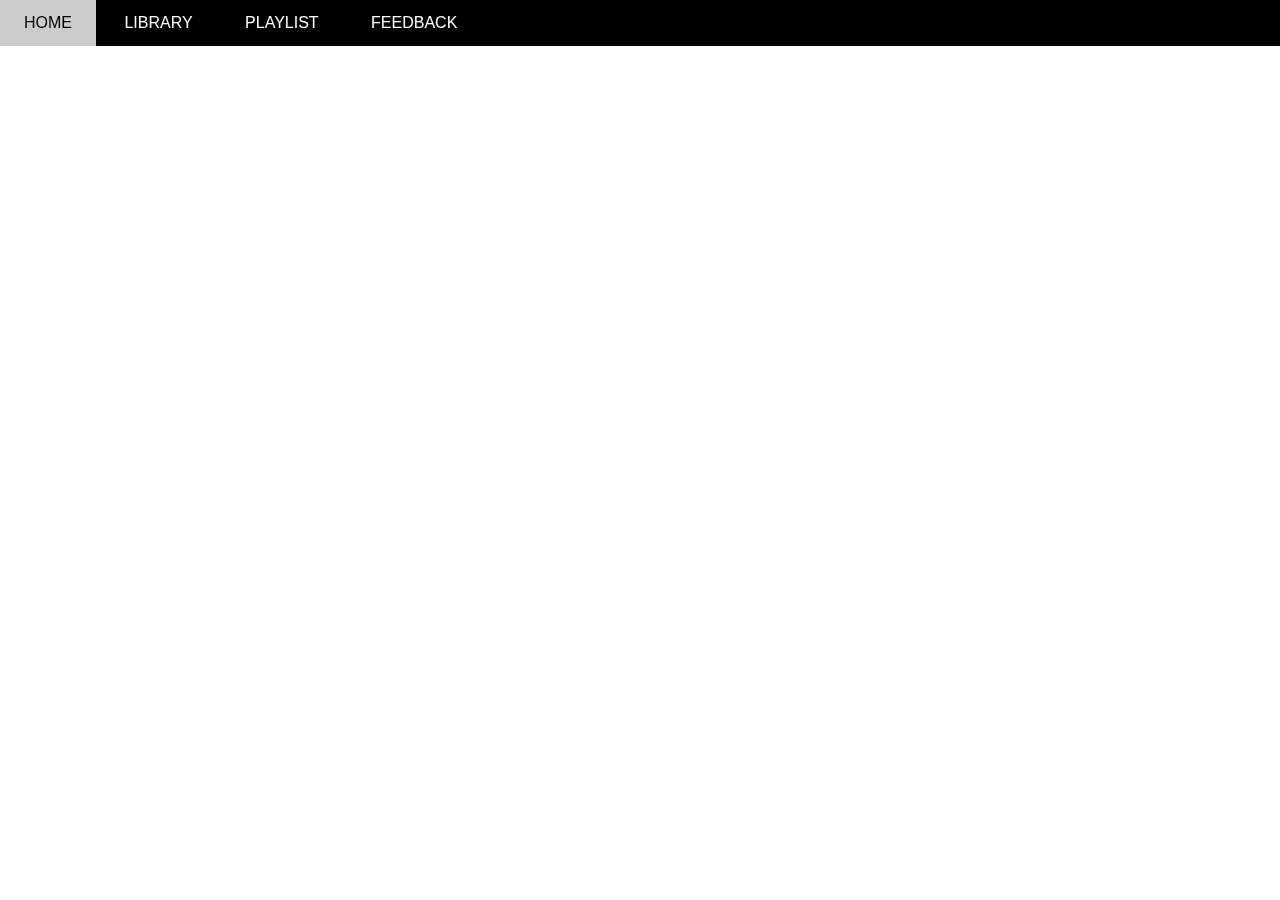
<file: index.html>
<!DOCTYPE html>
<html lang="en">
<head>
    <meta charset="UTF-8">
    <meta charset="viewport" content="width=device-width, initail-scale=1.0 ">
    <title>Music Universe</title>
    <link rel="stylesheet" href="./assets/css/style.css">
    <link rel="stylesheet" href="./assets/fonts/themify-icons-font/themify-icons/themify-icons.css">
</head>
<body>
    <div id="main">
        <div id="header">
            <!--Begin: Nav  -->
            <ul id="nav">
                <li><a href="">Home</a></li>
                <li><a href="">Library</a></li>
                <li><a href="">Playlist</a></li>
                <li><a href="">Feedback</a></li>
            </ul>
            <!-- End: Nav -->

            <!-- Begin: search button -->
            <div class="search-btn">
                <i class="search-icon ti-search"></i>
            </div>
        </div>       
        <div id="slider">

        </div>    


        <div id="content">

        </div>


        <div id="footer">

        </div>    
    </div>    
</body>
</html>
</file>
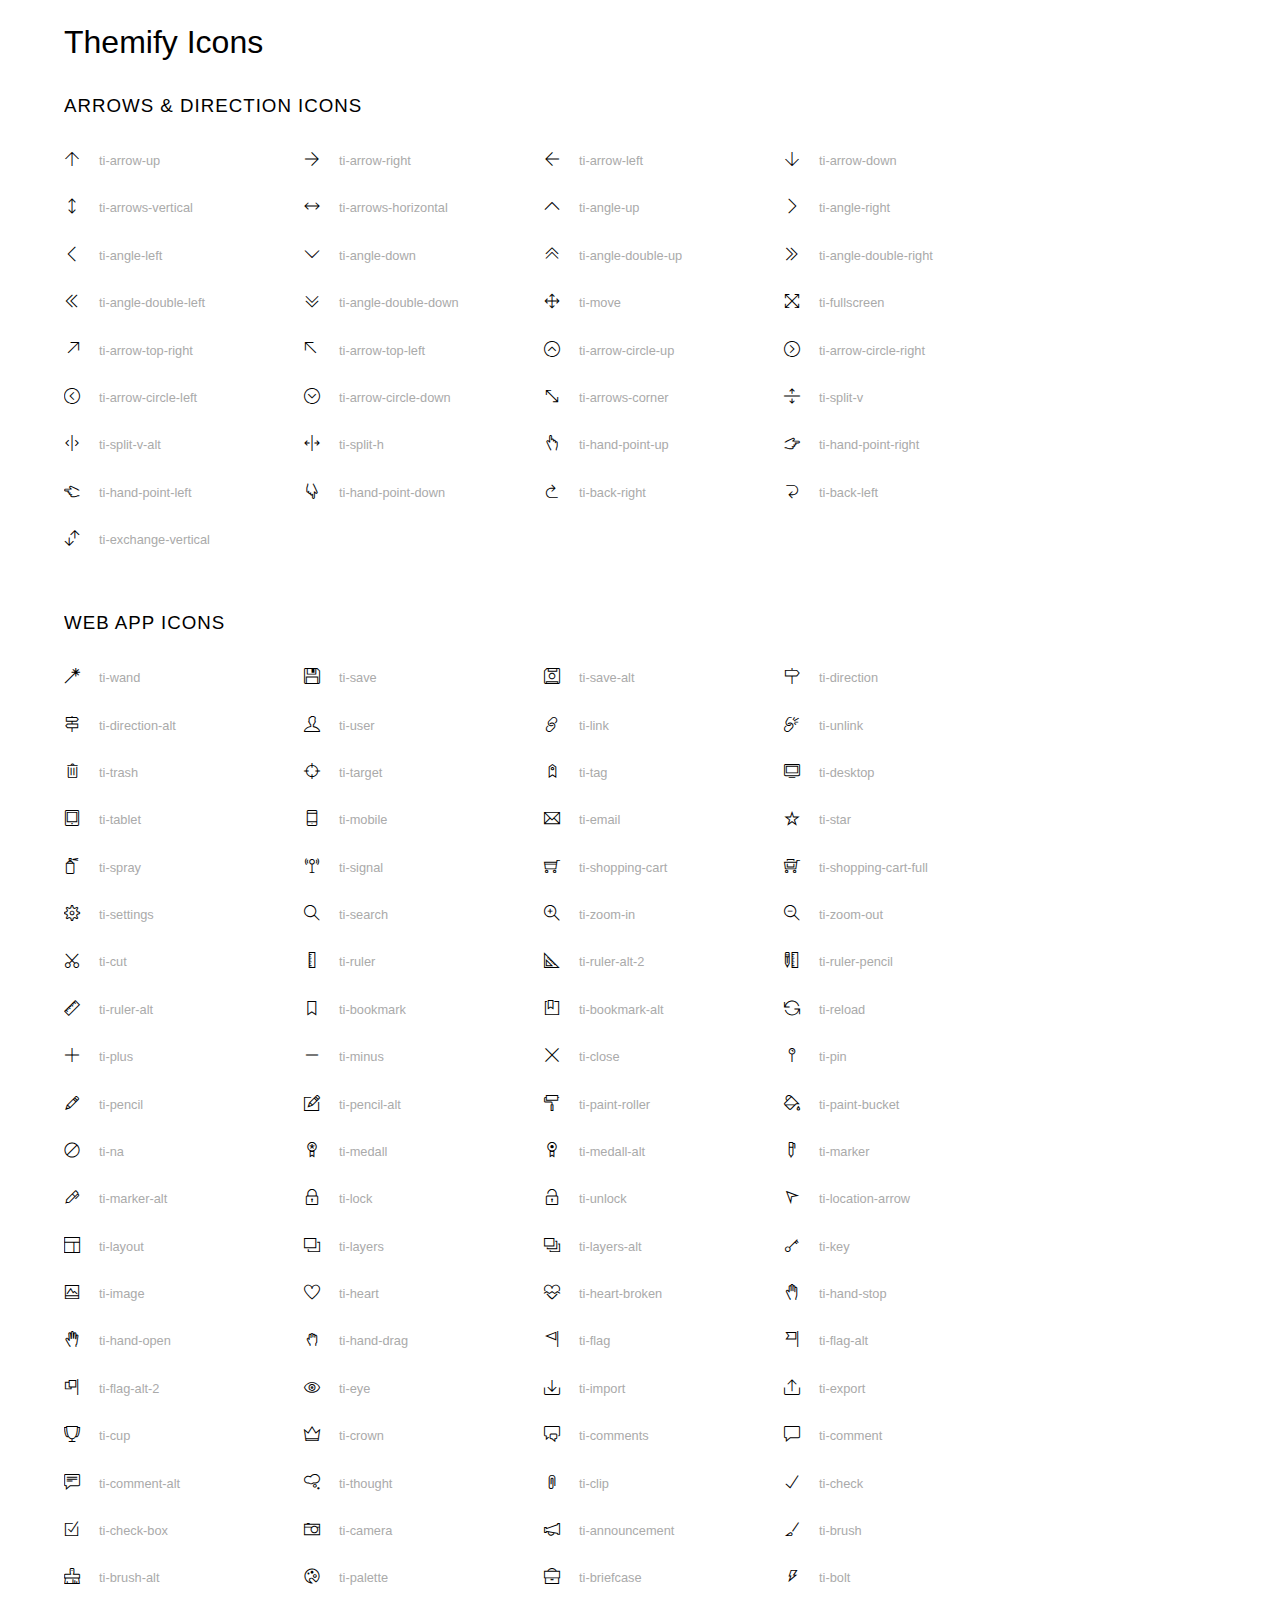
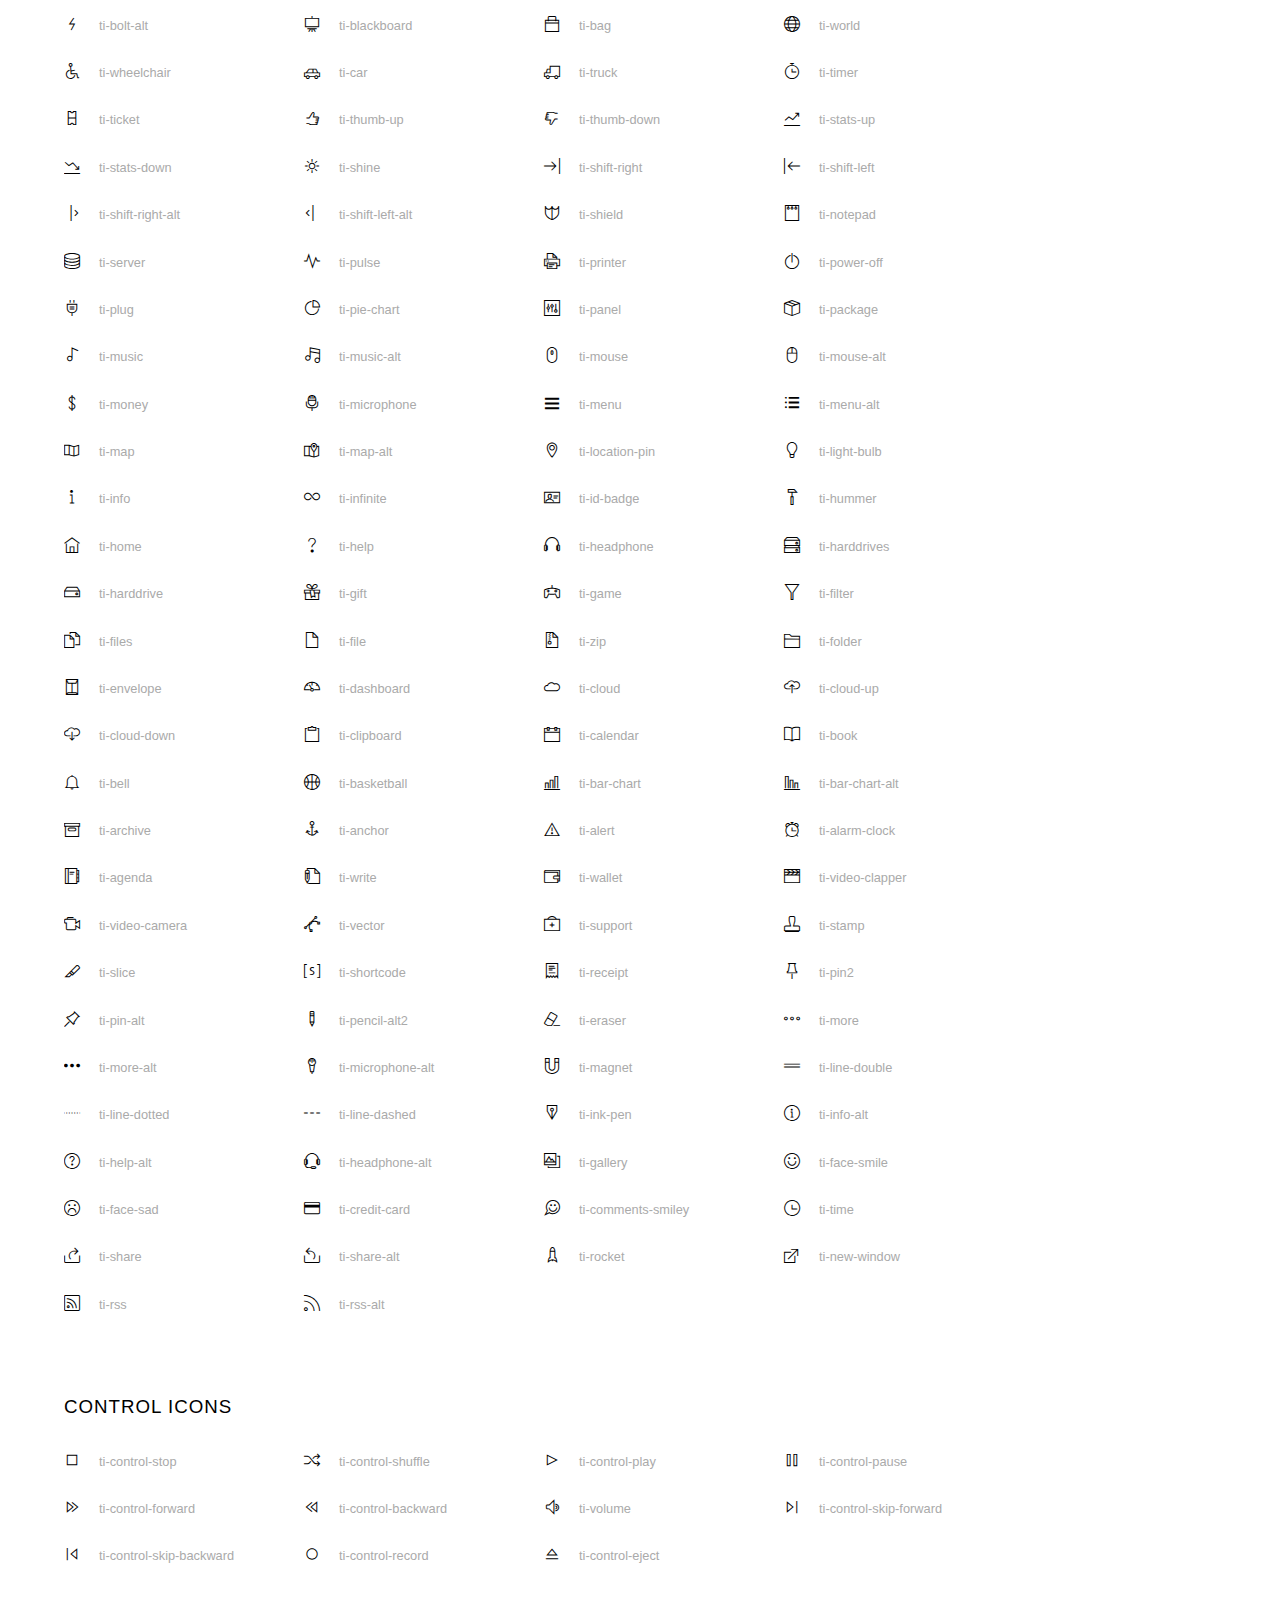
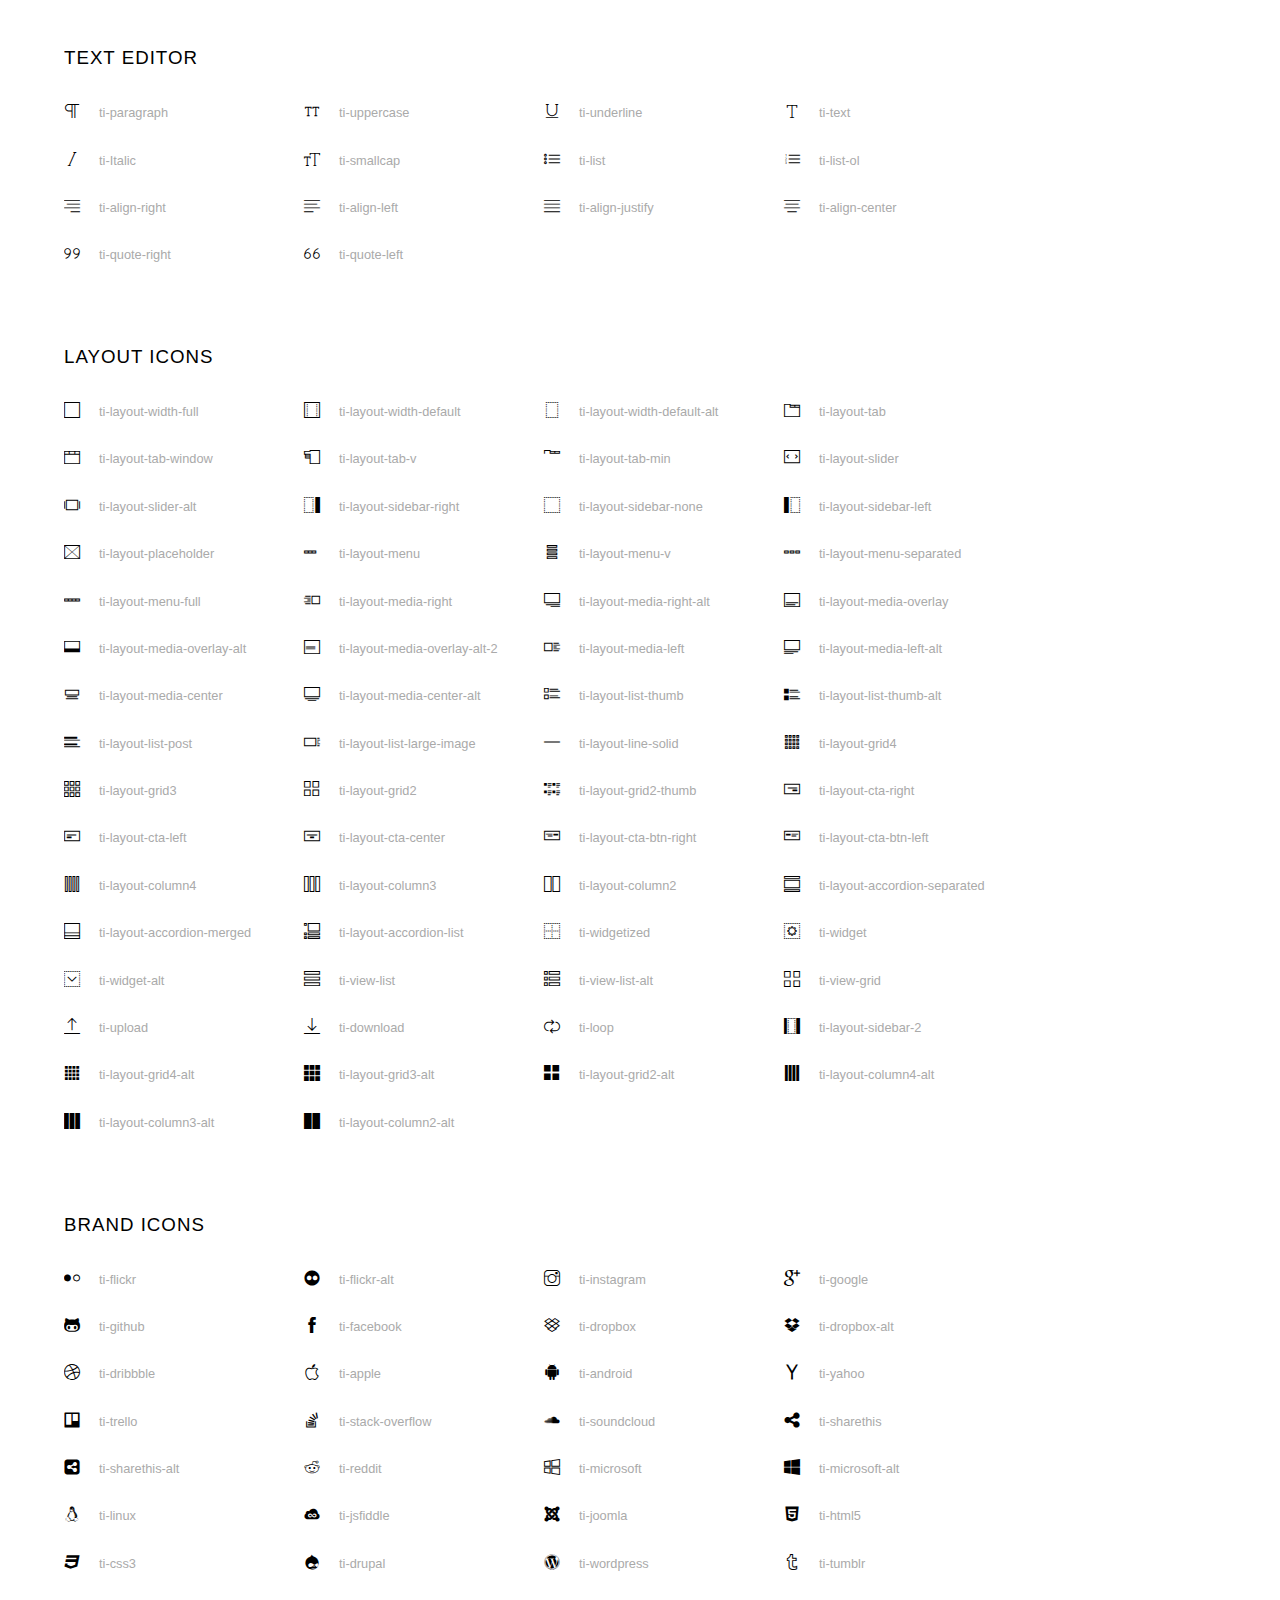
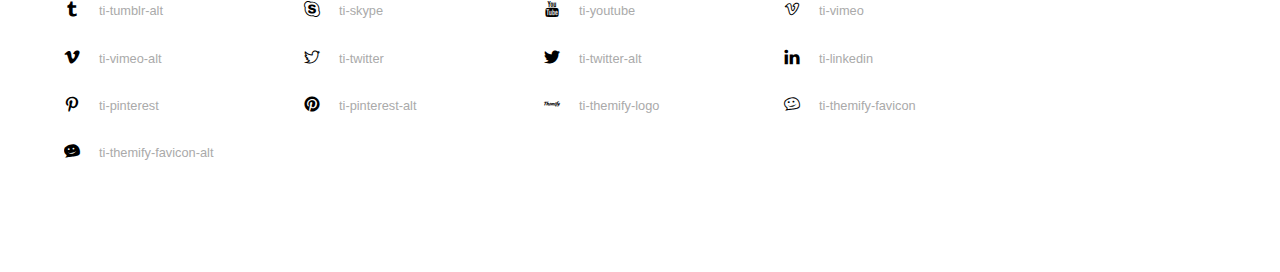
<file: assets/fonts/themify-icons-font/themify-icons/index.html>
<!doctype html>
<html>
<head>
	<meta charset="utf-8">
	<title>Themify Icon Font</title>
	<meta name="viewport" content="width=device-width">
	<link rel="stylesheet" href="demo-files/demo.css">
	<link rel="stylesheet" href="themify-icons.css">
	<!--[if lt IE 8]><!-->
	<link rel="stylesheet" href="ie7/ie7.css">
	<!--<![endif]-->
</head>
<body>
	<h1>Themify Icons</h1>

	<div class="icon-section">

		<div class="icon-section">
			<h3>Arrows &amp; Direction Icons </h3>

			<div class="icon-container">
				<span class="ti-arrow-up"></span><span class="icon-name"> ti-arrow-up</span>
			</div>
			<div class="icon-container">
				<span class="ti-arrow-right"></span><span class="icon-name"> ti-arrow-right</span>
			</div>
			<div class="icon-container">
				<span class="ti-arrow-left"></span><span class="icon-name"> ti-arrow-left</span>
			</div>
			<div class="icon-container">
				<span class="ti-arrow-down"></span><span class="icon-name"> ti-arrow-down</span>
			</div>
			<div class="icon-container">
				<span class="ti-arrows-vertical"></span><span class="icon-name"> ti-arrows-vertical</span>
			</div>
			<div class="icon-container">
				<span class="ti-arrows-horizontal"></span><span class="icon-name"> ti-arrows-horizontal</span>
			</div>
			<div class="icon-container">
				<span class="ti-angle-up"></span><span class="icon-name"> ti-angle-up</span>
			</div>
			<div class="icon-container">
				<span class="ti-angle-right"></span><span class="icon-name"> ti-angle-right</span>
			</div>
			<div class="icon-container">
				<span class="ti-angle-left"></span><span class="icon-name"> ti-angle-left</span>
			</div>
			<div class="icon-container">
				<span class="ti-angle-down"></span><span class="icon-name"> ti-angle-down</span>
			</div>	
			<div class="icon-container">
				<span class="ti-angle-double-up"></span><span class="icon-name"> ti-angle-double-up</span>
			</div>
			<div class="icon-container">
				<span class="ti-angle-double-right"></span><span class="icon-name"> ti-angle-double-right</span>
			</div>
			<div class="icon-container">
				<span class="ti-angle-double-left"></span><span class="icon-name"> ti-angle-double-left</span>
			</div>
			<div class="icon-container">
				<span class="ti-angle-double-down"></span><span class="icon-name"> ti-angle-double-down</span>
			</div>					
			<div class="icon-container">
				<span class="ti-move"></span><span class="icon-name"> ti-move</span>
			</div>
			<div class="icon-container">
				<span class="ti-fullscreen"></span><span class="icon-name"> ti-fullscreen</span>
			</div>
			<div class="icon-container">
				<span class="ti-arrow-top-right"></span><span class="icon-name"> ti-arrow-top-right</span>
			</div>
			<div class="icon-container">
				<span class="ti-arrow-top-left"></span><span class="icon-name"> ti-arrow-top-left</span>
			</div>
			<div class="icon-container">
				<span class="ti-arrow-circle-up"></span><span class="icon-name"> ti-arrow-circle-up</span>
			</div>
			<div class="icon-container">
				<span class="ti-arrow-circle-right"></span><span class="icon-name"> ti-arrow-circle-right</span>
			</div>
			<div class="icon-container">
				<span class="ti-arrow-circle-left"></span><span class="icon-name"> ti-arrow-circle-left</span>
			</div>
			<div class="icon-container">
				<span class="ti-arrow-circle-down"></span><span class="icon-name"> ti-arrow-circle-down</span>
			</div>
			<div class="icon-container">
				<span class="ti-arrows-corner"></span><span class="icon-name"> ti-arrows-corner</span>
			</div>
			<div class="icon-container">
				<span class="ti-split-v"></span><span class="icon-name"> ti-split-v</span>
			</div>

			<div class="icon-container">
				<span class="ti-split-v-alt"></span><span class="icon-name"> ti-split-v-alt</span>
			</div>
			<div class="icon-container">
				<span class="ti-split-h"></span><span class="icon-name"> ti-split-h</span>
			</div>
			<div class="icon-container">
				<span class="ti-hand-point-up"></span><span class="icon-name"> ti-hand-point-up</span>
			</div>
			<div class="icon-container">
				<span class="ti-hand-point-right"></span><span class="icon-name"> ti-hand-point-right</span>
			</div>
			<div class="icon-container">
				<span class="ti-hand-point-left"></span><span class="icon-name"> ti-hand-point-left</span>
			</div>
			<div class="icon-container">
				<span class="ti-hand-point-down"></span><span class="icon-name"> ti-hand-point-down</span>
			</div>
			<div class="icon-container">
				<span class="ti-back-right"></span><span class="icon-name"> ti-back-right</span>
			</div>
			<div class="icon-container">
				<span class="ti-back-left"></span><span class="icon-name"> ti-back-left</span>
			</div>
			<div class="icon-container">
				<span class="ti-exchange-vertical"></span><span class="icon-name"> ti-exchange-vertical</span>
			</div>

		</div> <!-- Arrows Icons -->



		<h3>Web App Icons</h3>
		
		<div class="icon-section">

			<div class="icon-container">
				<span class="ti-wand"></span><span class="icon-name"> ti-wand</span>
			</div>
			<div class="icon-container">
				<span class="ti-save"></span><span class="icon-name"> ti-save</span>
			</div>
			<div class="icon-container">
				<span class="ti-save-alt"></span><span class="icon-name"> ti-save-alt</span>
			</div>

			<div class="icon-container">
				<span class="ti-direction"></span><span class="icon-name"> ti-direction</span>
			</div>
			<div class="icon-container">
				<span class="ti-direction-alt"></span><span class="icon-name"> ti-direction-alt</span>
			</div>
			<div class="icon-container">
				<span class="ti-user"></span><span class="icon-name"> ti-user</span>
			</div>
			<div class="icon-container">
				<span class="ti-link"></span><span class="icon-name"> ti-link</span>
			</div>
			<div class="icon-container">
				<span class="ti-unlink"></span><span class="icon-name"> ti-unlink</span>
			</div>
			<div class="icon-container">
				<span class="ti-trash"></span><span class="icon-name"> ti-trash</span>
			</div>
			<div class="icon-container">
				<span class="ti-target"></span><span class="icon-name"> ti-target</span>
			</div>
			<div class="icon-container">
				<span class="ti-tag"></span><span class="icon-name"> ti-tag</span>
			</div>
			<div class="icon-container">
				<span class="ti-desktop"></span><span class="icon-name"> ti-desktop</span>
			</div>
			<div class="icon-container">
				<span class="ti-tablet"></span><span class="icon-name"> ti-tablet</span>
			</div>
			<div class="icon-container">
				<span class="ti-mobile"></span><span class="icon-name"> ti-mobile</span>
			</div>
			<div class="icon-container">
				<span class="ti-email"></span><span class="icon-name"> ti-email</span>
			</div>	
			<div class="icon-container">
				<span class="ti-star"></span><span class="icon-name"> ti-star</span>
			</div>
			<div class="icon-container">
				<span class="ti-spray"></span><span class="icon-name"> ti-spray</span>
			</div>
			<div class="icon-container">
				<span class="ti-signal"></span><span class="icon-name"> ti-signal</span>
			</div>
			<div class="icon-container">
				<span class="ti-shopping-cart"></span><span class="icon-name"> ti-shopping-cart</span>
			</div>
			<div class="icon-container">
				<span class="ti-shopping-cart-full"></span><span class="icon-name"> ti-shopping-cart-full</span>
			</div>
			<div class="icon-container">
				<span class="ti-settings"></span><span class="icon-name"> ti-settings</span>
			</div>
			<div class="icon-container">
				<span class="ti-search"></span><span class="icon-name"> ti-search</span>
			</div>
			<div class="icon-container">
				<span class="ti-zoom-in"></span><span class="icon-name"> ti-zoom-in</span>
			</div>
			<div class="icon-container">
				<span class="ti-zoom-out"></span><span class="icon-name"> ti-zoom-out</span>
			</div>
			<div class="icon-container">
				<span class="ti-cut"></span><span class="icon-name"> ti-cut</span>
			</div>
			<div class="icon-container">
				<span class="ti-ruler"></span><span class="icon-name"> ti-ruler</span>
			</div>
			<div class="icon-container">
				<span class="ti-ruler-alt-2"></span><span class="icon-name"> ti-ruler-alt-2</span>
			</div>			
			<div class="icon-container">
				<span class="ti-ruler-pencil"></span><span class="icon-name"> ti-ruler-pencil</span>
			</div>
			<div class="icon-container">
				<span class="ti-ruler-alt"></span><span class="icon-name"> ti-ruler-alt</span>
			</div>
			<div class="icon-container">
				<span class="ti-bookmark"></span><span class="icon-name"> ti-bookmark</span>
			</div>
			<div class="icon-container">
				<span class="ti-bookmark-alt"></span><span class="icon-name"> ti-bookmark-alt</span>
			</div>
			<div class="icon-container">
				<span class="ti-reload"></span><span class="icon-name"> ti-reload</span>
			</div>
			<div class="icon-container">
				<span class="ti-plus"></span><span class="icon-name"> ti-plus</span>
			</div>
			<div class="icon-container">
				<span class="ti-minus"></span><span class="icon-name"> ti-minus</span>
			</div>
			<div class="icon-container">
				<span class="ti-close"></span><span class="icon-name"> ti-close</span>
			</div>			
			<div class="icon-container">
				<span class="ti-pin"></span><span class="icon-name"> ti-pin</span>
			</div>
			<div class="icon-container">
				<span class="ti-pencil"></span><span class="icon-name"> ti-pencil</span>
			</div>
					
		  	<div class="icon-container">
				<span class="ti-pencil-alt"></span><span class="icon-name"> ti-pencil-alt</span>
			</div>
			<div class="icon-container">
				<span class="ti-paint-roller"></span><span class="icon-name"> ti-paint-roller</span>
			</div>
			<div class="icon-container">
				<span class="ti-paint-bucket"></span><span class="icon-name"> ti-paint-bucket</span>
			</div>
			<div class="icon-container">
				<span class="ti-na"></span><span class="icon-name"> ti-na</span>
			</div>
			<div class="icon-container">
				<span class="ti-medall"></span><span class="icon-name"> ti-medall</span>
			</div>
			<div class="icon-container">
				<span class="ti-medall-alt"></span><span class="icon-name"> ti-medall-alt</span>
			</div>
			<div class="icon-container">
				<span class="ti-marker"></span><span class="icon-name"> ti-marker</span>
			</div>
			<div class="icon-container">
				<span class="ti-marker-alt"></span><span class="icon-name"> ti-marker-alt</span>
			</div>

			<div class="icon-container">
				<span class="ti-lock"></span><span class="icon-name"> ti-lock</span>
			</div>
			<div class="icon-container">
				<span class="ti-unlock"></span><span class="icon-name"> ti-unlock</span>
			</div>
			<div class="icon-container">
				<span class="ti-location-arrow"></span><span class="icon-name"> ti-location-arrow</span>
			</div>
			<div class="icon-container">
				<span class="ti-layout"></span><span class="icon-name"> ti-layout</span>
			</div>
			<div class="icon-container">
				<span class="ti-layers"></span><span class="icon-name"> ti-layers</span>
			</div>
			<div class="icon-container">
				<span class="ti-layers-alt"></span><span class="icon-name"> ti-layers-alt</span>
			</div>
			<div class="icon-container">
				<span class="ti-key"></span><span class="icon-name"> ti-key</span>
			</div>
			<div class="icon-container">
				<span class="ti-image"></span><span class="icon-name"> ti-image</span>
			</div>
			<div class="icon-container">
				<span class="ti-heart"></span><span class="icon-name"> ti-heart</span>
			</div>
			<div class="icon-container">
				<span class="ti-heart-broken"></span><span class="icon-name"> ti-heart-broken</span>
			</div>
			<div class="icon-container">
				<span class="ti-hand-stop"></span><span class="icon-name"> ti-hand-stop</span>
			</div>
			<div class="icon-container">
				<span class="ti-hand-open"></span><span class="icon-name"> ti-hand-open</span>
			</div>
			<div class="icon-container">
				<span class="ti-hand-drag"></span><span class="icon-name"> ti-hand-drag</span>
			</div>
			<div class="icon-container">
				<span class="ti-flag"></span><span class="icon-name"> ti-flag</span>
			</div>
			<div class="icon-container">
				<span class="ti-flag-alt"></span><span class="icon-name"> ti-flag-alt</span>
			</div>
			<div class="icon-container">
				<span class="ti-flag-alt-2"></span><span class="icon-name"> ti-flag-alt-2</span>
			</div>
			<div class="icon-container">
				<span class="ti-eye"></span><span class="icon-name"> ti-eye</span>
			</div>
			<div class="icon-container">
				<span class="ti-import"></span><span class="icon-name"> ti-import</span>
			</div>			
			<div class="icon-container">
				<span class="ti-export"></span><span class="icon-name"> ti-export</span>
			</div>
			<div class="icon-container">
				<span class="ti-cup"></span><span class="icon-name"> ti-cup</span>
			</div>
			<div class="icon-container">
				<span class="ti-crown"></span><span class="icon-name"> ti-crown</span>
			</div>
			<div class="icon-container">
				<span class="ti-comments"></span><span class="icon-name"> ti-comments</span>
			</div>
			<div class="icon-container">
				<span class="ti-comment"></span><span class="icon-name"> ti-comment</span>
			</div>
			<div class="icon-container">
				<span class="ti-comment-alt"></span><span class="icon-name"> ti-comment-alt</span>
			</div>
			<div class="icon-container">
				<span class="ti-thought"></span><span class="icon-name"> ti-thought</span>
			</div>			
			<div class="icon-container">
				<span class="ti-clip"></span><span class="icon-name"> ti-clip</span>
			</div>

			<div class="icon-container">
				<span class="ti-check"></span><span class="icon-name"> ti-check</span>
			</div>
			<div class="icon-container">
				<span class="ti-check-box"></span><span class="icon-name"> ti-check-box</span>
			</div>
			<div class="icon-container">
				<span class="ti-camera"></span><span class="icon-name"> ti-camera</span>
			</div>
			<div class="icon-container">
				<span class="ti-announcement"></span><span class="icon-name"> ti-announcement</span>
			</div>
			<div class="icon-container">
				<span class="ti-brush"></span><span class="icon-name"> ti-brush</span>
			</div>
			<div class="icon-container">
				<span class="ti-brush-alt"></span><span class="icon-name"> ti-brush-alt</span>
			</div>
			<div class="icon-container">
				<span class="ti-palette"></span><span class="icon-name"> ti-palette</span>
			</div>			
			<div class="icon-container">
				<span class="ti-briefcase"></span><span class="icon-name"> ti-briefcase</span>
			</div>
			<div class="icon-container">
				<span class="ti-bolt"></span><span class="icon-name"> ti-bolt</span>
			</div>
			<div class="icon-container">
				<span class="ti-bolt-alt"></span><span class="icon-name"> ti-bolt-alt</span>
			</div>
			<div class="icon-container">
				<span class="ti-blackboard"></span><span class="icon-name"> ti-blackboard</span>
			</div>
			<div class="icon-container">
				<span class="ti-bag"></span><span class="icon-name"> ti-bag</span>
			</div>
			<div class="icon-container">
				<span class="ti-world"></span><span class="icon-name"> ti-world</span>
			</div>
			<div class="icon-container">
				<span class="ti-wheelchair"></span><span class="icon-name"> ti-wheelchair</span>
			</div>
			<div class="icon-container">
				<span class="ti-car"></span><span class="icon-name"> ti-car</span>
			</div>
			<div class="icon-container">
				<span class="ti-truck"></span><span class="icon-name"> ti-truck</span>
			</div>
			<div class="icon-container">
				<span class="ti-timer"></span><span class="icon-name"> ti-timer</span>
			</div>
			<div class="icon-container">
				<span class="ti-ticket"></span><span class="icon-name"> ti-ticket</span>
			</div>
			<div class="icon-container">
				<span class="ti-thumb-up"></span><span class="icon-name"> ti-thumb-up</span>
			</div>
			<div class="icon-container">
				<span class="ti-thumb-down"></span><span class="icon-name"> ti-thumb-down</span>
			</div>

			<div class="icon-container">
				<span class="ti-stats-up"></span><span class="icon-name"> ti-stats-up</span>
			</div>
			<div class="icon-container">
				<span class="ti-stats-down"></span><span class="icon-name"> ti-stats-down</span>
			</div>
			<div class="icon-container">
				<span class="ti-shine"></span><span class="icon-name"> ti-shine</span>
			</div>
			<div class="icon-container">
				<span class="ti-shift-right"></span><span class="icon-name"> ti-shift-right</span>
			</div>
			<div class="icon-container">
				<span class="ti-shift-left"></span><span class="icon-name"> ti-shift-left</span>
			</div>

			<div class="icon-container">
				<span class="ti-shift-right-alt"></span><span class="icon-name"> ti-shift-right-alt</span>
			</div>
			<div class="icon-container">
				<span class="ti-shift-left-alt"></span><span class="icon-name"> ti-shift-left-alt</span>
			</div>
			<div class="icon-container">
				<span class="ti-shield"></span><span class="icon-name"> ti-shield</span>
			</div>
			<div class="icon-container">
				<span class="ti-notepad"></span><span class="icon-name"> ti-notepad</span>
			</div>
			<div class="icon-container">
				<span class="ti-server"></span><span class="icon-name"> ti-server</span>
			</div>

			<div class="icon-container">
				<span class="ti-pulse"></span><span class="icon-name"> ti-pulse</span>
			</div>
			<div class="icon-container">
				<span class="ti-printer"></span><span class="icon-name"> ti-printer</span>
			</div>
			<div class="icon-container">
				<span class="ti-power-off"></span><span class="icon-name"> ti-power-off</span>
			</div>
			<div class="icon-container">
				<span class="ti-plug"></span><span class="icon-name"> ti-plug</span>
			</div>
			<div class="icon-container">
				<span class="ti-pie-chart"></span><span class="icon-name"> ti-pie-chart</span>
			</div>

			<div class="icon-container">
				<span class="ti-panel"></span><span class="icon-name"> ti-panel</span>
			</div>
			<div class="icon-container">
				<span class="ti-package"></span><span class="icon-name"> ti-package</span>
			</div>
			<div class="icon-container">
				<span class="ti-music"></span><span class="icon-name"> ti-music</span>
			</div>
			<div class="icon-container">
				<span class="ti-music-alt"></span><span class="icon-name"> ti-music-alt</span>
			</div>
			<div class="icon-container">
				<span class="ti-mouse"></span><span class="icon-name"> ti-mouse</span>
			</div>
			<div class="icon-container">
				<span class="ti-mouse-alt"></span><span class="icon-name"> ti-mouse-alt</span>
			</div>
			<div class="icon-container">
				<span class="ti-money"></span><span class="icon-name"> ti-money</span>
			</div>
			<div class="icon-container">
				<span class="ti-microphone"></span><span class="icon-name"> ti-microphone</span>
			</div>
			<div class="icon-container">
				<span class="ti-menu"></span><span class="icon-name"> ti-menu</span>
			</div>
			<div class="icon-container">
				<span class="ti-menu-alt"></span><span class="icon-name"> ti-menu-alt</span>
			</div>
			<div class="icon-container">
				<span class="ti-map"></span><span class="icon-name"> ti-map</span>
			</div>
			<div class="icon-container">
				<span class="ti-map-alt"></span><span class="icon-name"> ti-map-alt</span>
			</div>

			<div class="icon-container">
				<span class="ti-location-pin"></span><span class="icon-name"> ti-location-pin</span>
			</div>

			<div class="icon-container">
				<span class="ti-light-bulb"></span><span class="icon-name"> ti-light-bulb</span>
			</div>
			<div class="icon-container">
				<span class="ti-info"></span><span class="icon-name"> ti-info</span>
			</div>
			<div class="icon-container">
				<span class="ti-infinite"></span><span class="icon-name"> ti-infinite</span>
			</div>
			<div class="icon-container">
				<span class="ti-id-badge"></span><span class="icon-name"> ti-id-badge</span>
			</div>
			<div class="icon-container">
				<span class="ti-hummer"></span><span class="icon-name"> ti-hummer</span>
			</div>
			<div class="icon-container">
				<span class="ti-home"></span><span class="icon-name"> ti-home</span>
			</div>
			<div class="icon-container">
				<span class="ti-help"></span><span class="icon-name"> ti-help</span>
			</div>
			<div class="icon-container">
				<span class="ti-headphone"></span><span class="icon-name"> ti-headphone</span>
			</div>
			<div class="icon-container">
				<span class="ti-harddrives"></span><span class="icon-name"> ti-harddrives</span>
			</div>
			<div class="icon-container">
				<span class="ti-harddrive"></span><span class="icon-name"> ti-harddrive</span>
			</div>
			<div class="icon-container">
				<span class="ti-gift"></span><span class="icon-name"> ti-gift</span>
			</div>
			<div class="icon-container">
				<span class="ti-game"></span><span class="icon-name"> ti-game</span>
			</div>
			<div class="icon-container">
				<span class="ti-filter"></span><span class="icon-name"> ti-filter</span>
			</div>
			<div class="icon-container">
				<span class="ti-files"></span><span class="icon-name"> ti-files</span>
			</div>
			<div class="icon-container">
				<span class="ti-file"></span><span class="icon-name"> ti-file</span>
			</div>
			<div class="icon-container">
				<span class="ti-zip"></span><span class="icon-name"> ti-zip</span>
			</div>
			<div class="icon-container">
				<span class="ti-folder"></span><span class="icon-name"> ti-folder</span>
			</div>			
			<div class="icon-container">
				<span class="ti-envelope"></span><span class="icon-name"> ti-envelope</span>
			</div>


			<div class="icon-container">
				<span class="ti-dashboard"></span><span class="icon-name"> ti-dashboard</span>
			</div>
			<div class="icon-container">
				<span class="ti-cloud"></span><span class="icon-name"> ti-cloud</span>
			</div>
			<div class="icon-container">
				<span class="ti-cloud-up"></span><span class="icon-name"> ti-cloud-up</span>
			</div>
			<div class="icon-container">
				<span class="ti-cloud-down"></span><span class="icon-name"> ti-cloud-down</span>
			</div>
			<div class="icon-container">
				<span class="ti-clipboard"></span><span class="icon-name"> ti-clipboard</span>
			</div>
			<div class="icon-container">
				<span class="ti-calendar"></span><span class="icon-name"> ti-calendar</span>
			</div>
			<div class="icon-container">
				<span class="ti-book"></span><span class="icon-name"> ti-book</span>
			</div>
			<div class="icon-container">
				<span class="ti-bell"></span><span class="icon-name"> ti-bell</span>
			</div>
			<div class="icon-container">
				<span class="ti-basketball"></span><span class="icon-name"> ti-basketball</span>
			</div>
			<div class="icon-container">
				<span class="ti-bar-chart"></span><span class="icon-name"> ti-bar-chart</span>
			</div>
			<div class="icon-container">
				<span class="ti-bar-chart-alt"></span><span class="icon-name"> ti-bar-chart-alt</span>
			</div>


			<div class="icon-container">
				<span class="ti-archive"></span><span class="icon-name"> ti-archive</span>
			</div>
			<div class="icon-container">
				<span class="ti-anchor"></span><span class="icon-name"> ti-anchor</span>
			</div>

			<div class="icon-container">
				<span class="ti-alert"></span><span class="icon-name"> ti-alert</span>
			</div>
			<div class="icon-container">
				<span class="ti-alarm-clock"></span><span class="icon-name"> ti-alarm-clock</span>
			</div>
			<div class="icon-container">
				<span class="ti-agenda"></span><span class="icon-name"> ti-agenda</span>
			</div>
			<div class="icon-container">
				<span class="ti-write"></span><span class="icon-name"> ti-write</span>
			</div>

			<div class="icon-container">
				<span class="ti-wallet"></span><span class="icon-name"> ti-wallet</span>
			</div>
			<div class="icon-container">
				<span class="ti-video-clapper"></span><span class="icon-name"> ti-video-clapper</span>
			</div>
			<div class="icon-container">
				<span class="ti-video-camera"></span><span class="icon-name"> ti-video-camera</span>
			</div>
			<div class="icon-container">
				<span class="ti-vector"></span><span class="icon-name"> ti-vector</span>
			</div>

			<div class="icon-container">
				<span class="ti-support"></span><span class="icon-name"> ti-support</span>
			</div>
			<div class="icon-container">
				<span class="ti-stamp"></span><span class="icon-name"> ti-stamp</span>
			</div>
			<div class="icon-container">
				<span class="ti-slice"></span><span class="icon-name"> ti-slice</span>
			</div>
			<div class="icon-container">
				<span class="ti-shortcode"></span><span class="icon-name"> ti-shortcode</span>
			</div>
			<div class="icon-container">
				<span class="ti-receipt"></span><span class="icon-name"> ti-receipt</span>
			</div>
			<div class="icon-container">
				<span class="ti-pin2"></span><span class="icon-name"> ti-pin2</span>
			</div>
			<div class="icon-container">
				<span class="ti-pin-alt"></span><span class="icon-name"> ti-pin-alt</span>
			</div>
			<div class="icon-container">
				<span class="ti-pencil-alt2"></span><span class="icon-name"> ti-pencil-alt2</span>
			</div>
			<div class="icon-container">
				<span class="ti-eraser"></span><span class="icon-name"> ti-eraser</span>
			</div>			
			<div class="icon-container">
				<span class="ti-more"></span><span class="icon-name"> ti-more</span>
			</div>
			<div class="icon-container">
				<span class="ti-more-alt"></span><span class="icon-name"> ti-more-alt</span>
			</div>
			<div class="icon-container">
				<span class="ti-microphone-alt"></span><span class="icon-name"> ti-microphone-alt</span>
			</div>
			<div class="icon-container">
				<span class="ti-magnet"></span><span class="icon-name"> ti-magnet</span>
			</div>
			<div class="icon-container">
				<span class="ti-line-double"></span><span class="icon-name"> ti-line-double</span>
			</div>
			<div class="icon-container">
				<span class="ti-line-dotted"></span><span class="icon-name"> ti-line-dotted</span>
			</div>
			<div class="icon-container">
				<span class="ti-line-dashed"></span><span class="icon-name"> ti-line-dashed</span>
			</div>

			<div class="icon-container">
				<span class="ti-ink-pen"></span><span class="icon-name"> ti-ink-pen</span>
			</div>
			<div class="icon-container">
				<span class="ti-info-alt"></span><span class="icon-name"> ti-info-alt</span>
			</div>
			<div class="icon-container">
				<span class="ti-help-alt"></span><span class="icon-name"> ti-help-alt</span>
			</div>
			<div class="icon-container">
				<span class="ti-headphone-alt"></span><span class="icon-name"> ti-headphone-alt</span>
			</div>

			<div class="icon-container">
				<span class="ti-gallery"></span><span class="icon-name"> ti-gallery</span>
			</div>
			<div class="icon-container">
				<span class="ti-face-smile"></span><span class="icon-name"> ti-face-smile</span>
			</div>
			<div class="icon-container">
				<span class="ti-face-sad"></span><span class="icon-name"> ti-face-sad</span>
			</div>
			<div class="icon-container">
				<span class="ti-credit-card"></span><span class="icon-name"> ti-credit-card</span>
			</div>
			<div class="icon-container">
				<span class="ti-comments-smiley"></span><span class="icon-name"> ti-comments-smiley</span>
			</div>
			<div class="icon-container">
				<span class="ti-time"></span><span class="icon-name"> ti-time</span>
			</div>
			<div class="icon-container">
				<span class="ti-share"></span><span class="icon-name"> ti-share</span>
			</div>
			<div class="icon-container">
				<span class="ti-share-alt"></span><span class="icon-name"> ti-share-alt</span>
			</div>
			<div class="icon-container">
				<span class="ti-rocket"></span><span class="icon-name"> ti-rocket</span>
			</div>

			<div class="icon-container">
				<span class="ti-new-window"></span><span class="icon-name"> ti-new-window</span>
			</div>

			<div class="icon-container">
				<span class="ti-rss"></span><span class="icon-name"> ti-rss</span>
			</div>

			<div class="icon-container">
				<span class="ti-rss-alt"></span><span class="icon-name"> ti-rss-alt</span>
			</div>
			
		</div><!-- Web App Icons -->


		<div class="icon-section">
			<h3>Control Icons</h3>
			<div class="icon-container">
				<span class="ti-control-stop"></span><span class="icon-name"> ti-control-stop</span>
			</div>
			<div class="icon-container">
				<span class="ti-control-shuffle"></span><span class="icon-name"> ti-control-shuffle</span>
			</div>
			<div class="icon-container">
				<span class="ti-control-play"></span><span class="icon-name"> ti-control-play</span>
			</div>
			<div class="icon-container">
				<span class="ti-control-pause"></span><span class="icon-name"> ti-control-pause</span>
			</div>
			<div class="icon-container">
				<span class="ti-control-forward"></span><span class="icon-name"> ti-control-forward</span>
			</div>
			<div class="icon-container">
				<span class="ti-control-backward"></span><span class="icon-name"> ti-control-backward</span>
			</div>	
			<div class="icon-container">
				<span class="ti-volume"></span><span class="icon-name"> ti-volume</span>
			</div>
			<div class="icon-container">
				<span class="ti-control-skip-forward"></span><span class="icon-name"> ti-control-skip-forward</span>
			</div>
			<div class="icon-container">
				<span class="ti-control-skip-backward"></span><span class="icon-name"> ti-control-skip-backward</span>
			</div>
			<div class="icon-container">
				<span class="ti-control-record"></span><span class="icon-name"> ti-control-record</span>
			</div>
			<div class="icon-container">
				<span class="ti-control-eject"></span><span class="icon-name"> ti-control-eject</span>
			</div>			
		</div> <!-- Control Icons -->


		<div class="icon-section">
			<h3>Text Editor</h3>

			<div class="icon-container">
				<span class="ti-paragraph"></span><span class="icon-name"> ti-paragraph</span>
			</div>
			<div class="icon-container">
				<span class="ti-uppercase"></span><span class="icon-name"> ti-uppercase</span>
			</div>

			<div class="icon-container">
				<span class="ti-underline"></span><span class="icon-name"> ti-underline</span>
			</div>
			<div class="icon-container">
				<span class="ti-text"></span><span class="icon-name"> ti-text</span>
			</div>
			<div class="icon-container">
				<span class="ti-Italic"></span><span class="icon-name"> ti-Italic</span>
			</div>
			<div class="icon-container">
				<span class="ti-smallcap"></span><span class="icon-name"> ti-smallcap</span>
			</div>
			<div class="icon-container">
				<span class="ti-list"></span><span class="icon-name"> ti-list</span>
			</div>
			<div class="icon-container">
				<span class="ti-list-ol"></span><span class="icon-name"> ti-list-ol</span>
			</div>
			<div class="icon-container">
				<span class="ti-align-right"></span><span class="icon-name"> ti-align-right</span>
			</div>
			<div class="icon-container">
				<span class="ti-align-left"></span><span class="icon-name"> ti-align-left</span>
			</div>
			<div class="icon-container">
				<span class="ti-align-justify"></span><span class="icon-name"> ti-align-justify</span>
			</div>
			<div class="icon-container">
				<span class="ti-align-center"></span><span class="icon-name"> ti-align-center</span>
			</div>
			<div class="icon-container">
				<span class="ti-quote-right"></span><span class="icon-name"> ti-quote-right</span>
			</div>
			<div class="icon-container">
				<span class="ti-quote-left"></span><span class="icon-name"> ti-quote-left</span>
			</div>

		</div> <!-- Text Editor -->



		<div class="icon-section">
			<h3>Layout Icons</h3>
			<div class="icon-container">
				<span class="ti-layout-width-full"></span><span class="icon-name"> ti-layout-width-full</span>
			</div>
			<div class="icon-container">
				<span class="ti-layout-width-default"></span><span class="icon-name"> ti-layout-width-default</span>
			</div>
			<div class="icon-container">
				<span class="ti-layout-width-default-alt"></span><span class="icon-name"> ti-layout-width-default-alt</span>
			</div>
			<div class="icon-container">
				<span class="ti-layout-tab"></span><span class="icon-name"> ti-layout-tab</span>
			</div>
			<div class="icon-container">
				<span class="ti-layout-tab-window"></span><span class="icon-name"> ti-layout-tab-window</span>
			</div>
			<div class="icon-container">
				<span class="ti-layout-tab-v"></span><span class="icon-name"> ti-layout-tab-v</span>
			</div>
			<div class="icon-container">
				<span class="ti-layout-tab-min"></span><span class="icon-name"> ti-layout-tab-min</span>
			</div>
			<div class="icon-container">
				<span class="ti-layout-slider"></span><span class="icon-name"> ti-layout-slider</span>
			</div>
			<div class="icon-container">
				<span class="ti-layout-slider-alt"></span><span class="icon-name"> ti-layout-slider-alt</span>
			</div>
			<div class="icon-container">
				<span class="ti-layout-sidebar-right"></span><span class="icon-name"> ti-layout-sidebar-right</span>
			</div>
			<div class="icon-container">
				<span class="ti-layout-sidebar-none"></span><span class="icon-name"> ti-layout-sidebar-none</span>
			</div>
			<div class="icon-container">
				<span class="ti-layout-sidebar-left"></span><span class="icon-name"> ti-layout-sidebar-left</span>
			</div>
			<div class="icon-container">
				<span class="ti-layout-placeholder"></span><span class="icon-name"> ti-layout-placeholder</span>
			</div>
			<div class="icon-container">
				<span class="ti-layout-menu"></span><span class="icon-name"> ti-layout-menu</span>
			</div>
			<div class="icon-container">
				<span class="ti-layout-menu-v"></span><span class="icon-name"> ti-layout-menu-v</span>
			</div>
			<div class="icon-container">
				<span class="ti-layout-menu-separated"></span><span class="icon-name"> ti-layout-menu-separated</span>
			</div>
			<div class="icon-container">
				<span class="ti-layout-menu-full"></span><span class="icon-name"> ti-layout-menu-full</span>
			</div>
			<div class="icon-container">
				<span class="ti-layout-media-right"></span><span class="icon-name"> ti-layout-media-right</span>
			</div>
			<div class="icon-container">
				<span class="ti-layout-media-right-alt"></span><span class="icon-name"> ti-layout-media-right-alt</span>
			</div>
			<div class="icon-container">
				<span class="ti-layout-media-overlay"></span><span class="icon-name"> ti-layout-media-overlay</span>
			</div>
			<div class="icon-container">
				<span class="ti-layout-media-overlay-alt"></span><span class="icon-name"> ti-layout-media-overlay-alt</span>
			</div>
			<div class="icon-container">
				<span class="ti-layout-media-overlay-alt-2"></span><span class="icon-name"> ti-layout-media-overlay-alt-2</span>
			</div>
			<div class="icon-container">
				<span class="ti-layout-media-left"></span><span class="icon-name"> ti-layout-media-left</span>
			</div>
			<div class="icon-container">
				<span class="ti-layout-media-left-alt"></span><span class="icon-name"> ti-layout-media-left-alt</span>
			</div>
			<div class="icon-container">
				<span class="ti-layout-media-center"></span><span class="icon-name"> ti-layout-media-center</span>
			</div>
			<div class="icon-container">
				<span class="ti-layout-media-center-alt"></span><span class="icon-name"> ti-layout-media-center-alt</span>
			</div>
			<div class="icon-container">
				<span class="ti-layout-list-thumb"></span><span class="icon-name"> ti-layout-list-thumb</span>
			</div>
			<div class="icon-container">
				<span class="ti-layout-list-thumb-alt"></span><span class="icon-name"> ti-layout-list-thumb-alt</span>
			</div>
			<div class="icon-container">
				<span class="ti-layout-list-post"></span><span class="icon-name"> ti-layout-list-post</span>
			</div>
			<div class="icon-container">
				<span class="ti-layout-list-large-image"></span><span class="icon-name"> ti-layout-list-large-image</span>
			</div>
			<div class="icon-container">
				<span class="ti-layout-line-solid"></span><span class="icon-name"> ti-layout-line-solid</span>
			</div>
			<div class="icon-container">
				<span class="ti-layout-grid4"></span><span class="icon-name"> ti-layout-grid4</span>
			</div>
			<div class="icon-container">
				<span class="ti-layout-grid3"></span><span class="icon-name"> ti-layout-grid3</span>
			</div>
			<div class="icon-container">
				<span class="ti-layout-grid2"></span><span class="icon-name"> ti-layout-grid2</span>
			</div>
			<div class="icon-container">
				<span class="ti-layout-grid2-thumb"></span><span class="icon-name"> ti-layout-grid2-thumb</span>
			</div>
			<div class="icon-container">
				<span class="ti-layout-cta-right"></span><span class="icon-name"> ti-layout-cta-right</span>
			</div>
			<div class="icon-container">
				<span class="ti-layout-cta-left"></span><span class="icon-name"> ti-layout-cta-left</span>
			</div>
			<div class="icon-container">
				<span class="ti-layout-cta-center"></span><span class="icon-name"> ti-layout-cta-center</span>
			</div>
			<div class="icon-container">
				<span class="ti-layout-cta-btn-right"></span><span class="icon-name"> ti-layout-cta-btn-right</span>
			</div>
			<div class="icon-container">
				<span class="ti-layout-cta-btn-left"></span><span class="icon-name"> ti-layout-cta-btn-left</span>
			</div>
			<div class="icon-container">
				<span class="ti-layout-column4"></span><span class="icon-name"> ti-layout-column4</span>
			</div>
			<div class="icon-container">
				<span class="ti-layout-column3"></span><span class="icon-name"> ti-layout-column3</span>
			</div>
			<div class="icon-container">
				<span class="ti-layout-column2"></span><span class="icon-name"> ti-layout-column2</span>
			</div>
			<div class="icon-container">
				<span class="ti-layout-accordion-separated"></span><span class="icon-name"> ti-layout-accordion-separated</span>
			</div>
			<div class="icon-container">
				<span class="ti-layout-accordion-merged"></span><span class="icon-name"> ti-layout-accordion-merged</span>
			</div>
			<div class="icon-container">
				<span class="ti-layout-accordion-list"></span><span class="icon-name"> ti-layout-accordion-list</span>
			</div>
			<div class="icon-container">
				<span class="ti-widgetized"></span><span class="icon-name"> ti-widgetized</span>
			</div>
			<div class="icon-container">
				<span class="ti-widget"></span><span class="icon-name"> ti-widget</span>
			</div>
			<div class="icon-container">
				<span class="ti-widget-alt"></span><span class="icon-name"> ti-widget-alt</span>
			</div>
			<div class="icon-container">
				<span class="ti-view-list"></span><span class="icon-name"> ti-view-list</span>
			</div>
			<div class="icon-container">
				<span class="ti-view-list-alt"></span><span class="icon-name"> ti-view-list-alt</span>
			</div>
			<div class="icon-container">
				<span class="ti-view-grid"></span><span class="icon-name"> ti-view-grid</span>
			</div>
			<div class="icon-container">
				<span class="ti-upload"></span><span class="icon-name"> ti-upload</span>
			</div>
			<div class="icon-container">
				<span class="ti-download"></span><span class="icon-name"> ti-download</span>
			</div>	
			<div class="icon-container">
				<span class="ti-loop"></span><span class="icon-name"> ti-loop</span>
			</div>
			<div class="icon-container">
				<span class="ti-layout-sidebar-2"></span><span class="icon-name"> ti-layout-sidebar-2</span>
			</div>
			<div class="icon-container">
				<span class="ti-layout-grid4-alt"></span><span class="icon-name"> ti-layout-grid4-alt</span>
			</div>
			<div class="icon-container">
				<span class="ti-layout-grid3-alt"></span><span class="icon-name"> ti-layout-grid3-alt</span>
			</div>
			<div class="icon-container">
				<span class="ti-layout-grid2-alt"></span><span class="icon-name"> ti-layout-grid2-alt</span>
			</div>
			<div class="icon-container">
				<span class="ti-layout-column4-alt"></span><span class="icon-name"> ti-layout-column4-alt</span>
			</div>
			<div class="icon-container">
				<span class="ti-layout-column3-alt"></span><span class="icon-name"> ti-layout-column3-alt</span>
			</div>
			<div class="icon-container">
				<span class="ti-layout-column2-alt"></span><span class="icon-name"> ti-layout-column2-alt</span>
			</div>		


		</div> <!-- Layout Icons -->


		<div class="icon-section">
			<h3>Brand Icons</h3>

			<div class="icon-container">
				<span class="ti-flickr"></span><span class="icon-name"> ti-flickr</span>
			</div>
			<div class="icon-container">
				<span class="ti-flickr-alt"></span><span class="icon-name"> ti-flickr-alt</span>
			</div>			
			<div class="icon-container">
				<span class="ti-instagram"></span><span class="icon-name"> ti-instagram</span>
			</div>
			<div class="icon-container">
				<span class="ti-google"></span><span class="icon-name"> ti-google</span>
			</div>
			<div class="icon-container">
				<span class="ti-github"></span><span class="icon-name"> ti-github</span>
			</div>

			<div class="icon-container">
				<span class="ti-facebook"></span><span class="icon-name"> ti-facebook</span>
			</div>
			<div class="icon-container">
				<span class="ti-dropbox"></span><span class="icon-name"> ti-dropbox</span>
			</div>
			<div class="icon-container">
				<span class="ti-dropbox-alt"></span><span class="icon-name"> ti-dropbox-alt</span>
			</div>
			<div class="icon-container">
				<span class="ti-dribbble"></span><span class="icon-name"> ti-dribbble</span>
			</div>
			<div class="icon-container">
				<span class="ti-apple"></span><span class="icon-name"> ti-apple</span>
			</div>
			<div class="icon-container">
				<span class="ti-android"></span><span class="icon-name"> ti-android</span>
			</div>
			<div class="icon-container">
				<span class="ti-yahoo"></span><span class="icon-name"> ti-yahoo</span>
			</div>
			<div class="icon-container">
				<span class="ti-trello"></span><span class="icon-name"> ti-trello</span>
			</div>
			<div class="icon-container">
				<span class="ti-stack-overflow"></span><span class="icon-name"> ti-stack-overflow</span>
			</div>
			<div class="icon-container">
				<span class="ti-soundcloud"></span><span class="icon-name"> ti-soundcloud</span>
			</div>
			<div class="icon-container">
				<span class="ti-sharethis"></span><span class="icon-name"> ti-sharethis</span>
			</div>
			<div class="icon-container">
				<span class="ti-sharethis-alt"></span><span class="icon-name"> ti-sharethis-alt</span>
			</div>
			<div class="icon-container">
				<span class="ti-reddit"></span><span class="icon-name"> ti-reddit</span>
			</div>

			<div class="icon-container">
				<span class="ti-microsoft"></span><span class="icon-name"> ti-microsoft</span>
			</div>
			<div class="icon-container">
				<span class="ti-microsoft-alt"></span><span class="icon-name"> ti-microsoft-alt</span>
			</div>
			<div class="icon-container">
				<span class="ti-linux"></span><span class="icon-name"> ti-linux</span>
			</div>
			<div class="icon-container">
				<span class="ti-jsfiddle"></span><span class="icon-name"> ti-jsfiddle</span>
			</div>
			<div class="icon-container">
				<span class="ti-joomla"></span><span class="icon-name"> ti-joomla</span>
			</div>
			<div class="icon-container">
				<span class="ti-html5"></span><span class="icon-name"> ti-html5</span>
			</div>
			<div class="icon-container">
				<span class="ti-css3"></span><span class="icon-name"> ti-css3</span>
			</div>	
			<div class="icon-container">
				<span class="ti-drupal"></span><span class="icon-name"> ti-drupal</span>
			</div>
			<div class="icon-container">
				<span class="ti-wordpress"></span><span class="icon-name"> ti-wordpress</span>
			</div>		
			<div class="icon-container">
				<span class="ti-tumblr"></span><span class="icon-name"> ti-tumblr</span>
			</div>
			<div class="icon-container">
				<span class="ti-tumblr-alt"></span><span class="icon-name"> ti-tumblr-alt</span>
			</div>
			<div class="icon-container">
				<span class="ti-skype"></span><span class="icon-name"> ti-skype</span>
			</div>
			<div class="icon-container">
				<span class="ti-youtube"></span><span class="icon-name"> ti-youtube</span>
			</div>
			<div class="icon-container">
				<span class="ti-vimeo"></span><span class="icon-name"> ti-vimeo</span>
			</div>
			<div class="icon-container">
				<span class="ti-vimeo-alt"></span><span class="icon-name"> ti-vimeo-alt</span>
			</div>			
			<div class="icon-container">
				<span class="ti-twitter"></span><span class="icon-name"> ti-twitter</span>
			</div>
			<div class="icon-container">
				<span class="ti-twitter-alt"></span><span class="icon-name"> ti-twitter-alt</span>
			</div>
			<div class="icon-container">
				<span class="ti-linkedin"></span><span class="icon-name"> ti-linkedin</span>
			</div>
			<div class="icon-container">
				<span class="ti-pinterest"></span><span class="icon-name"> ti-pinterest</span>
			</div>

			<div class="icon-container">
				<span class="ti-pinterest-alt"></span><span class="icon-name"> ti-pinterest-alt</span>
			</div>
			<div class="icon-container">
				<span class="ti-themify-logo"></span><span class="icon-name"> ti-themify-logo</span>
			</div>
			<div class="icon-container">
				<span class="ti-themify-favicon"></span><span class="icon-name"> ti-themify-favicon</span>
			</div>
			<div class="icon-container">
				<span class="ti-themify-favicon-alt"></span><span class="icon-name"> ti-themify-favicon-alt</span>
			</div>

		</div> <!-- brand Icons -->

	</div>

</body>
</html>
</file>
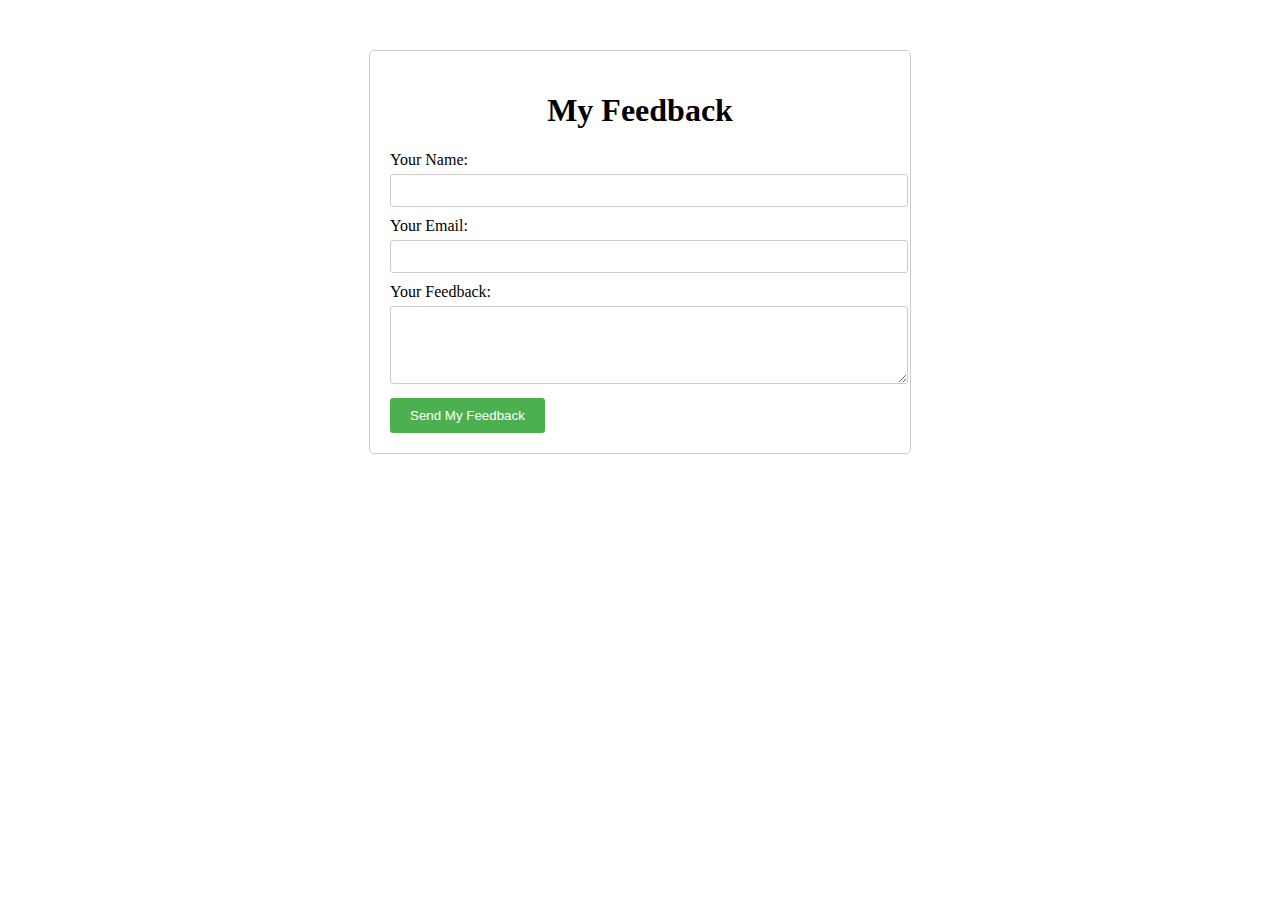
<file: main.html>
<!DOCTYPE html>
<html lang="en">
<head>
    <meta charset="UTF-8">
    <meta name="viewport" content="width=device-width, initial-scale=1.0">
    <title>Feedback Page</title>
    <link rel="stylesheet" href="style_header.css">
</head>
<body>
    <div class="container">
        <h1>My Feedback</h1>
        <form id="feedbackForm">
            <label for="name">Your Name:</label>
            <input type="text" id="name" name="name" required>
            <label for="email">Your Email:</label>
            <input type="email" id="email" name="email" required>
            <label for="feedback">Your Feedback:</label>
            <textarea id="feedback" name="feedback" rows="4" required></textarea>
            <button type="submit">Send My Feedback</button>
        </form>
        <p id="successMessage" class="hidden">Thank you for your feedback!</p>
    </div>

    <script src="">
        document.addEventListener('DOMContentLoaded', function() {
            const form = document.getElementById('feedbackForm');
            const successMessage = document.getElementById('successMessage');

            form.addEventListener('submit', function(event) {
                event.preventDefault(); 

                const formData = new FormData(form);
                const feedbackData = {
                    name: formData.get('name'),
                    email: formData.get('email'),
                    feedback: formData.get('feedback')
                };

                
                successMessage.classList.remove('hidden');

                form.reset();
            });
        });
    </script>
</body>
</html>
</file>
<file: assets/css/style.css>
*{
    padding:0;
    margin:0;
    box-sizing: border-box;
}

html {
    font-family: Arial  ;
}

#main {

}

#header {
    position: fixed;
    top:0;
    left:0;
    right:0;
    height: 46px;
    background-color: #000;
}
#nav {
    display: inline-block;
}

#nav >li{
    display : inline-block;
}
#nav li {
    
    position:relative;
}
#nav > li > a {
    color:#fff;
    text-transform: uppercase;
}
#nav li a {
    color: #fff;
    text-decoration: none ;
    line-height: 46px ;
    padding: 0 24px;
    display: block;

}
#nav> li:hover > a {
    color: #000;
    background-color: #ccc;
}

#header .search-icon {
    color:#fff;
    font-size:20px;
    line-height: 46px ;

}
#header .search-btn:hover {
    background-color: red;
    float: right ;
    padding: 0 21px;
    line-height: 46px;
    cursor: pointer;
}
#slider {
   margin-top:46px;
}

#content {

}

#footer {

}
</file>
<file: assets/fonts/themify-icons-font/themify-icons/themify-icons.css>
@font-face {
	font-family: 'themify';
	src:url('fonts/themify.eot?-fvbane');
	src:url('fonts/themify.eot?#iefix-fvbane') format('embedded-opentype'),
		url('fonts/themify.woff?-fvbane') format('woff'),
		url('fonts/themify.ttf?-fvbane') format('truetype'),
		url('fonts/themify.svg?-fvbane#themify') format('svg');
	font-weight: normal;
	font-style: normal;
}

[class^="ti-"], [class*=" ti-"] {
	font-family: 'themify';
	speak: none;
	font-style: normal;
	font-weight: normal;
	font-variant: normal;
	text-transform: none;
	line-height: 1;

	/* Better Font Rendering =========== */
	-webkit-font-smoothing: antialiased;
	-moz-osx-font-smoothing: grayscale;
}

.ti-wand:before {
	content: "\e600";
}
.ti-volume:before {
	content: "\e601";
}
.ti-user:before {
	content: "\e602";
}
.ti-unlock:before {
	content: "\e603";
}
.ti-unlink:before {
	content: "\e604";
}
.ti-trash:before {
	content: "\e605";
}
.ti-thought:before {
	content: "\e606";
}
.ti-target:before {
	content: "\e607";
}
.ti-tag:before {
	content: "\e608";
}
.ti-tablet:before {
	content: "\e609";
}
.ti-star:before {
	content: "\e60a";
}
.ti-spray:before {
	content: "\e60b";
}
.ti-signal:before {
	content: "\e60c";
}
.ti-shopping-cart:before {
	content: "\e60d";
}
.ti-shopping-cart-full:before {
	content: "\e60e";
}
.ti-settings:before {
	content: "\e60f";
}
.ti-search:before {
	content: "\e610";
}
.ti-zoom-in:before {
	content: "\e611";
}
.ti-zoom-out:before {
	content: "\e612";
}
.ti-cut:before {
	content: "\e613";
}
.ti-ruler:before {
	content: "\e614";
}
.ti-ruler-pencil:before {
	content: "\e615";
}
.ti-ruler-alt:before {
	content: "\e616";
}
.ti-bookmark:before {
	content: "\e617";
}
.ti-bookmark-alt:before {
	content: "\e618";
}
.ti-reload:before {
	content: "\e619";
}
.ti-plus:before {
	content: "\e61a";
}
.ti-pin:before {
	content: "\e61b";
}
.ti-pencil:before {
	content: "\e61c";
}
.ti-pencil-alt:before {
	content: "\e61d";
}
.ti-paint-roller:before {
	content: "\e61e";
}
.ti-paint-bucket:before {
	content: "\e61f";
}
.ti-na:before {
	content: "\e620";
}
.ti-mobile:before {
	content: "\e621";
}
.ti-minus:before {
	content: "\e622";
}
.ti-medall:before {
	content: "\e623";
}
.ti-medall-alt:before {
	content: "\e624";
}
.ti-marker:before {
	content: "\e625";
}
.ti-marker-alt:before {
	content: "\e626";
}
.ti-arrow-up:before {
	content: "\e627";
}
.ti-arrow-right:before {
	content: "\e628";
}
.ti-arrow-left:before {
	content: "\e629";
}
.ti-arrow-down:before {
	content: "\e62a";
}
.ti-lock:before {
	content: "\e62b";
}
.ti-location-arrow:before {
	content: "\e62c";
}
.ti-link:before {
	content: "\e62d";
}
.ti-layout:before {
	content: "\e62e";
}
.ti-layers:before {
	content: "\e62f";
}
.ti-layers-alt:before {
	content: "\e630";
}
.ti-key:before {
	content: "\e631";
}
.ti-import:before {
	content: "\e632";
}
.ti-image:before {
	content: "\e633";
}
.ti-heart:before {
	content: "\e634";
}
.ti-heart-broken:before {
	content: "\e635";
}
.ti-hand-stop:before {
	content: "\e636";
}
.ti-hand-open:before {
	content: "\e637";
}
.ti-hand-drag:before {
	content: "\e638";
}
.ti-folder:before {
	content: "\e639";
}
.ti-flag:before {
	content: "\e63a";
}
.ti-flag-alt:before {
	content: "\e63b";
}
.ti-flag-alt-2:before {
	content: "\e63c";
}
.ti-eye:before {
	content: "\e63d";
}
.ti-export:before {
	content: "\e63e";
}
.ti-exchange-vertical:before {
	content: "\e63f";
}
.ti-desktop:before {
	content: "\e640";
}
.ti-cup:before {
	content: "\e641";
}
.ti-crown:before {
	content: "\e642";
}
.ti-comments:before {
	content: "\e643";
}
.ti-comment:before {
	content: "\e644";
}
.ti-comment-alt:before {
	content: "\e645";
}
.ti-close:before {
	content: "\e646";
}
.ti-clip:before {
	content: "\e647";
}
.ti-angle-up:before {
	content: "\e648";
}
.ti-angle-right:before {
	content: "\e649";
}
.ti-angle-left:before {
	content: "\e64a";
}
.ti-angle-down:before {
	content: "\e64b";
}
.ti-check:before {
	content: "\e64c";
}
.ti-check-box:before {
	content: "\e64d";
}
.ti-camera:before {
	content: "\e64e";
}
.ti-announcement:before {
	content: "\e64f";
}
.ti-brush:before {
	content: "\e650";
}
.ti-briefcase:before {
	content: "\e651";
}
.ti-bolt:before {
	content: "\e652";
}
.ti-bolt-alt:before {
	content: "\e653";
}
.ti-blackboard:before {
	content: "\e654";
}
.ti-bag:before {
	content: "\e655";
}
.ti-move:before {
	content: "\e656";
}
.ti-arrows-vertical:before {
	content: "\e657";
}
.ti-arrows-horizontal:before {
	content: "\e658";
}
.ti-fullscreen:before {
	content: "\e659";
}
.ti-arrow-top-right:before {
	content: "\e65a";
}
.ti-arrow-top-left:before {
	content: "\e65b";
}
.ti-arrow-circle-up:before {
	content: "\e65c";
}
.ti-arrow-circle-right:before {
	content: "\e65d";
}
.ti-arrow-circle-left:before {
	content: "\e65e";
}
.ti-arrow-circle-down:before {
	content: "\e65f";
}
.ti-angle-double-up:before {
	content: "\e660";
}
.ti-angle-double-right:before {
	content: "\e661";
}
.ti-angle-double-left:before {
	content: "\e662";
}
.ti-angle-double-down:before {
	content: "\e663";
}
.ti-zip:before {
	content: "\e664";
}
.ti-world:before {
	content: "\e665";
}
.ti-wheelchair:before {
	content: "\e666";
}
.ti-view-list:before {
	content: "\e667";
}
.ti-view-list-alt:before {
	content: "\e668";
}
.ti-view-grid:before {
	content: "\e669";
}
.ti-uppercase:before {
	content: "\e66a";
}
.ti-upload:before {
	content: "\e66b";
}
.ti-underline:before {
	content: "\e66c";
}
.ti-truck:before {
	content: "\e66d";
}
.ti-timer:before {
	content: "\e66e";
}
.ti-ticket:before {
	content: "\e66f";
}
.ti-thumb-up:before {
	content: "\e670";
}
.ti-thumb-down:before {
	content: "\e671";
}
.ti-text:before {
	content: "\e672";
}
.ti-stats-up:before {
	content: "\e673";
}
.ti-stats-down:before {
	content: "\e674";
}
.ti-split-v:before {
	content: "\e675";
}
.ti-split-h:before {
	content: "\e676";
}
.ti-smallcap:before {
	content: "\e677";
}
.ti-shine:before {
	content: "\e678";
}
.ti-shift-right:before {
	content: "\e679";
}
.ti-shift-left:before {
	content: "\e67a";
}
.ti-shield:before {
	content: "\e67b";
}
.ti-notepad:before {
	content: "\e67c";
}
.ti-server:before {
	content: "\e67d";
}
.ti-quote-right:before {
	content: "\e67e";
}
.ti-quote-left:before {
	content: "\e67f";
}
.ti-pulse:before {
	content: "\e680";
}
.ti-printer:before {
	content: "\e681";
}
.ti-power-off:before {
	content: "\e682";
}
.ti-plug:before {
	content: "\e683";
}
.ti-pie-chart:before {
	content: "\e684";
}
.ti-paragraph:before {
	content: "\e685";
}
.ti-panel:before {
	content: "\e686";
}
.ti-package:before {
	content: "\e687";
}
.ti-music:before {
	content: "\e688";
}
.ti-music-alt:before {
	content: "\e689";
}
.ti-mouse:before {
	content: "\e68a";
}
.ti-mouse-alt:before {
	content: "\e68b";
}
.ti-money:before {
	content: "\e68c";
}
.ti-microphone:before {
	content: "\e68d";
}
.ti-menu:before {
	content: "\e68e";
}
.ti-menu-alt:before {
	content: "\e68f";
}
.ti-map:before {
	content: "\e690";
}
.ti-map-alt:before {
	content: "\e691";
}
.ti-loop:before {
	content: "\e692";
}
.ti-location-pin:before {
	content: "\e693";
}
.ti-list:before {
	content: "\e694";
}
.ti-light-bulb:before {
	content: "\e695";
}
.ti-Italic:before {
	content: "\e696";
}
.ti-info:before {
	content: "\e697";
}
.ti-infinite:before {
	content: "\e698";
}
.ti-id-badge:before {
	content: "\e699";
}
.ti-hummer:before {
	content: "\e69a";
}
.ti-home:before {
	content: "\e69b";
}
.ti-help:before {
	content: "\e69c";
}
.ti-headphone:before {
	content: "\e69d";
}
.ti-harddrives:before {
	content: "\e69e";
}
.ti-harddrive:before {
	content: "\e69f";
}
.ti-gift:before {
	content: "\e6a0";
}
.ti-game:before {
	content: "\e6a1";
}
.ti-filter:before {
	content: "\e6a2";
}
.ti-files:before {
	content: "\e6a3";
}
.ti-file:before {
	content: "\e6a4";
}
.ti-eraser:before {
	content: "\e6a5";
}
.ti-envelope:before {
	content: "\e6a6";
}
.ti-download:before {
	content: "\e6a7";
}
.ti-direction:before {
	content: "\e6a8";
}
.ti-direction-alt:before {
	content: "\e6a9";
}
.ti-dashboard:before {
	content: "\e6aa";
}
.ti-control-stop:before {
	content: "\e6ab";
}
.ti-control-shuffle:before {
	content: "\e6ac";
}
.ti-control-play:before {
	content: "\e6ad";
}
.ti-control-pause:before {
	content: "\e6ae";
}
.ti-control-forward:before {
	content: "\e6af";
}
.ti-control-backward:before {
	content: "\e6b0";
}
.ti-cloud:before {
	content: "\e6b1";
}
.ti-cloud-up:before {
	content: "\e6b2";
}
.ti-cloud-down:before {
	content: "\e6b3";
}
.ti-clipboard:before {
	content: "\e6b4";
}
.ti-car:before {
	content: "\e6b5";
}
.ti-calendar:before {
	content: "\e6b6";
}
.ti-book:before {
	content: "\e6b7";
}
.ti-bell:before {
	content: "\e6b8";
}
.ti-basketball:before {
	content: "\e6b9";
}
.ti-bar-chart:before {
	content: "\e6ba";
}
.ti-bar-chart-alt:before {
	content: "\e6bb";
}
.ti-back-right:before {
	content: "\e6bc";
}
.ti-back-left:before {
	content: "\e6bd";
}
.ti-arrows-corner:before {
	content: "\e6be";
}
.ti-archive:before {
	content: "\e6bf";
}
.ti-anchor:before {
	content: "\e6c0";
}
.ti-align-right:before {
	content: "\e6c1";
}
.ti-align-left:before {
	content: "\e6c2";
}
.ti-align-justify:before {
	content: "\e6c3";
}
.ti-align-center:before {
	content: "\e6c4";
}
.ti-alert:before {
	content: "\e6c5";
}
.ti-alarm-clock:before {
	content: "\e6c6";
}
.ti-agenda:before {
	content: "\e6c7";
}
.ti-write:before {
	content: "\e6c8";
}
.ti-window:before {
	content: "\e6c9";
}
.ti-widgetized:before {
	content: "\e6ca";
}
.ti-widget:before {
	content: "\e6cb";
}
.ti-widget-alt:before {
	content: "\e6cc";
}
.ti-wallet:before {
	content: "\e6cd";
}
.ti-video-clapper:before {
	content: "\e6ce";
}
.ti-video-camera:before {
	content: "\e6cf";
}
.ti-vector:before {
	content: "\e6d0";
}
.ti-themify-logo:before {
	content: "\e6d1";
}
.ti-themify-favicon:before {
	content: "\e6d2";
}
.ti-themify-favicon-alt:before {
	content: "\e6d3";
}
.ti-support:before {
	content: "\e6d4";
}
.ti-stamp:before {
	content: "\e6d5";
}
.ti-split-v-alt:before {
	content: "\e6d6";
}
.ti-slice:before {
	content: "\e6d7";
}
.ti-shortcode:before {
	content: "\e6d8";
}
.ti-shift-right-alt:before {
	content: "\e6d9";
}
.ti-shift-left-alt:before {
	content: "\e6da";
}
.ti-ruler-alt-2:before {
	content: "\e6db";
}
.ti-receipt:before {
	content: "\e6dc";
}
.ti-pin2:before {
	content: "\e6dd";
}
.ti-pin-alt:before {
	content: "\e6de";
}
.ti-pencil-alt2:before {
	content: "\e6df";
}
.ti-palette:before {
	content: "\e6e0";
}
.ti-more:before {
	content: "\e6e1";
}
.ti-more-alt:before {
	content: "\e6e2";
}
.ti-microphone-alt:before {
	content: "\e6e3";
}
.ti-magnet:before {
	content: "\e6e4";
}
.ti-line-double:before {
	content: "\e6e5";
}
.ti-line-dotted:before {
	content: "\e6e6";
}
.ti-line-dashed:before {
	content: "\e6e7";
}
.ti-layout-width-full:before {
	content: "\e6e8";
}
.ti-layout-width-default:before {
	content: "\e6e9";
}
.ti-layout-width-default-alt:before {
	content: "\e6ea";
}
.ti-layout-tab:before {
	content: "\e6eb";
}
.ti-layout-tab-window:before {
	content: "\e6ec";
}
.ti-layout-tab-v:before {
	content: "\e6ed";
}
.ti-layout-tab-min:before {
	content: "\e6ee";
}
.ti-layout-slider:before {
	content: "\e6ef";
}
.ti-layout-slider-alt:before {
	content: "\e6f0";
}
.ti-layout-sidebar-right:before {
	content: "\e6f1";
}
.ti-layout-sidebar-none:before {
	content: "\e6f2";
}
.ti-layout-sidebar-left:before {
	content: "\e6f3";
}
.ti-layout-placeholder:before {
	content: "\e6f4";
}
.ti-layout-menu:before {
	content: "\e6f5";
}
.ti-layout-menu-v:before {
	content: "\e6f6";
}
.ti-layout-menu-separated:before {
	content: "\e6f7";
}
.ti-layout-menu-full:before {
	content: "\e6f8";
}
.ti-layout-media-right-alt:before {
	content: "\e6f9";
}
.ti-layout-media-right:before {
	content: "\e6fa";
}
.ti-layout-media-overlay:before {
	content: "\e6fb";
}
.ti-layout-media-overlay-alt:before {
	content: "\e6fc";
}
.ti-layout-media-overlay-alt-2:before {
	content: "\e6fd";
}
.ti-layout-media-left-alt:before {
	content: "\e6fe";
}
.ti-layout-media-left:before {
	content: "\e6ff";
}
.ti-layout-media-center-alt:before {
	content: "\e700";
}
.ti-layout-media-center:before {
	content: "\e701";
}
.ti-layout-list-thumb:before {
	content: "\e702";
}
.ti-layout-list-thumb-alt:before {
	content: "\e703";
}
.ti-layout-list-post:before {
	content: "\e704";
}
.ti-layout-list-large-image:before {
	content: "\e705";
}
.ti-layout-line-solid:before {
	content: "\e706";
}
.ti-layout-grid4:before {
	content: "\e707";
}
.ti-layout-grid3:before {
	content: "\e708";
}
.ti-layout-grid2:before {
	content: "\e709";
}
.ti-layout-grid2-thumb:before {
	content: "\e70a";
}
.ti-layout-cta-right:before {
	content: "\e70b";
}
.ti-layout-cta-left:before {
	content: "\e70c";
}
.ti-layout-cta-center:before {
	content: "\e70d";
}
.ti-layout-cta-btn-right:before {
	content: "\e70e";
}
.ti-layout-cta-btn-left:before {
	content: "\e70f";
}
.ti-layout-column4:before {
	content: "\e710";
}
.ti-layout-column3:before {
	content: "\e711";
}
.ti-layout-column2:before {
	content: "\e712";
}
.ti-layout-accordion-separated:before {
	content: "\e713";
}
.ti-layout-accordion-merged:before {
	content: "\e714";
}
.ti-layout-accordion-list:before {
	content: "\e715";
}
.ti-ink-pen:before {
	content: "\e716";
}
.ti-info-alt:before {
	content: "\e717";
}
.ti-help-alt:before {
	content: "\e718";
}
.ti-headphone-alt:before {
	content: "\e719";
}
.ti-hand-point-up:before {
	content: "\e71a";
}
.ti-hand-point-right:before {
	content: "\e71b";
}
.ti-hand-point-left:before {
	content: "\e71c";
}
.ti-hand-point-down:before {
	content: "\e71d";
}
.ti-gallery:before {
	content: "\e71e";
}
.ti-face-smile:before {
	content: "\e71f";
}
.ti-face-sad:before {
	content: "\e720";
}
.ti-credit-card:before {
	content: "\e721";
}
.ti-control-skip-forward:before {
	content: "\e722";
}
.ti-control-skip-backward:before {
	content: "\e723";
}
.ti-control-record:before {
	content: "\e724";
}
.ti-control-eject:before {
	content: "\e725";
}
.ti-comments-smiley:before {
	content: "\e726";
}
.ti-brush-alt:before {
	content: "\e727";
}
.ti-youtube:before {
	content: "\e728";
}
.ti-vimeo:before {
	content: "\e729";
}
.ti-twitter:before {
	content: "\e72a";
}
.ti-time:before {
	content: "\e72b";
}
.ti-tumblr:before {
	content: "\e72c";
}
.ti-skype:before {
	content: "\e72d";
}
.ti-share:before {
	content: "\e72e";
}
.ti-share-alt:before {
	content: "\e72f";
}
.ti-rocket:before {
	content: "\e730";
}
.ti-pinterest:before {
	content: "\e731";
}
.ti-new-window:before {
	content: "\e732";
}
.ti-microsoft:before {
	content: "\e733";
}
.ti-list-ol:before {
	content: "\e734";
}
.ti-linkedin:before {
	content: "\e735";
}
.ti-layout-sidebar-2:before {
	content: "\e736";
}
.ti-layout-grid4-alt:before {
	content: "\e737";
}
.ti-layout-grid3-alt:before {
	content: "\e738";
}
.ti-layout-grid2-alt:before {
	content: "\e739";
}
.ti-layout-column4-alt:before {
	content: "\e73a";
}
.ti-layout-column3-alt:before {
	content: "\e73b";
}
.ti-layout-column2-alt:before {
	content: "\e73c";
}
.ti-instagram:before {
	content: "\e73d";
}
.ti-google:before {
	content: "\e73e";
}
.ti-github:before {
	content: "\e73f";
}
.ti-flickr:before {
	content: "\e740";
}
.ti-facebook:before {
	content: "\e741";
}
.ti-dropbox:before {
	content: "\e742";
}
.ti-dribbble:before {
	content: "\e743";
}
.ti-apple:before {
	content: "\e744";
}
.ti-android:before {
	content: "\e745";
}
.ti-save:before {
	content: "\e746";
}
.ti-save-alt:before {
	content: "\e747";
}
.ti-yahoo:before {
	content: "\e748";
}
.ti-wordpress:before {
	content: "\e749";
}
.ti-vimeo-alt:before {
	content: "\e74a";
}
.ti-twitter-alt:before {
	content: "\e74b";
}
.ti-tumblr-alt:before {
	content: "\e74c";
}
.ti-trello:before {
	content: "\e74d";
}
.ti-stack-overflow:before {
	content: "\e74e";
}
.ti-soundcloud:before {
	content: "\e74f";
}
.ti-sharethis:before {
	content: "\e750";
}
.ti-sharethis-alt:before {
	content: "\e751";
}
.ti-reddit:before {
	content: "\e752";
}
.ti-pinterest-alt:before {
	content: "\e753";
}
.ti-microsoft-alt:before {
	content: "\e754";
}
.ti-linux:before {
	content: "\e755";
}
.ti-jsfiddle:before {
	content: "\e756";
}
.ti-joomla:before {
	content: "\e757";
}
.ti-html5:before {
	content: "\e758";
}
.ti-flickr-alt:before {
	content: "\e759";
}
.ti-email:before {
	content: "\e75a";
}
.ti-drupal:before {
	content: "\e75b";
}
.ti-dropbox-alt:before {
	content: "\e75c";
}
.ti-css3:before {
	content: "\e75d";
}
.ti-rss:before {
	content: "\e75e";
}
.ti-rss-alt:before {
	content: "\e75f";
}
</file>
<file: assets/fonts/themify-icons-font/themify-icons/demo-files/demo.css>
body {
	font: normal 1em/1.5em Arial, Helvetica, sans-serif;
	max-width: 90%;
	margin: 30px auto 0;
}
h1, h3 {
	font-weight: normal;
}
h3 {
	font-size: 1.4;
	text-transform: uppercase;
	letter-spacing: 1px;
}

.icon-section {
	margin: 0 0 3em;
	clear: both;
	overflow: hidden;
}
.icon-container {
	width: 240px; 
	padding: .7em 0;
	float: left; 
	position: relative;
	text-align: left;
}
.icon-container [class^="ti-"], 
.icon-container [class*=" ti-"] {
	color: #000;
	position: absolute;
	margin-top: 3px;
	transition: .3s;
}
.icon-container:hover [class^="ti-"],
.icon-container:hover [class*=" ti-"] {
	font-size: 2.2em;
	margin-top: -5px;
}
.icon-container:hover .icon-name {
	color: #000;
}
.icon-name {
	color: #aaa;
	margin-left: 35px;
	font-size: .8em;
	transition: .3s;
}
.icon-container:hover .icon-name {
	margin-left: 45px;
}
</file>
<file: assets/fonts/themify-icons-font/themify-icons/ie7/ie7.css>
.ti-wand {
	*zoom: expression(this.runtimeStyle['zoom'] = '1', this.innerHTML = '&#xe600;');
}
.ti-volume {
	*zoom: expression(this.runtimeStyle['zoom'] = '1', this.innerHTML = '&#xe601;');
}
.ti-user {
	*zoom: expression(this.runtimeStyle['zoom'] = '1', this.innerHTML = '&#xe602;');
}
.ti-unlock {
	*zoom: expression(this.runtimeStyle['zoom'] = '1', this.innerHTML = '&#xe603;');
}
.ti-unlink {
	*zoom: expression(this.runtimeStyle['zoom'] = '1', this.innerHTML = '&#xe604;');
}
.ti-trash {
	*zoom: expression(this.runtimeStyle['zoom'] = '1', this.innerHTML = '&#xe605;');
}
.ti-thought {
	*zoom: expression(this.runtimeStyle['zoom'] = '1', this.innerHTML = '&#xe606;');
}
.ti-target {
	*zoom: expression(this.runtimeStyle['zoom'] = '1', this.innerHTML = '&#xe607;');
}
.ti-tag {
	*zoom: expression(this.runtimeStyle['zoom'] = '1', this.innerHTML = '&#xe608;');
}
.ti-tablet {
	*zoom: expression(this.runtimeStyle['zoom'] = '1', this.innerHTML = '&#xe609;');
}
.ti-star {
	*zoom: expression(this.runtimeStyle['zoom'] = '1', this.innerHTML = '&#xe60a;');
}
.ti-spray {
	*zoom: expression(this.runtimeStyle['zoom'] = '1', this.innerHTML = '&#xe60b;');
}
.ti-signal {
	*zoom: expression(this.runtimeStyle['zoom'] = '1', this.innerHTML = '&#xe60c;');
}
.ti-shopping-cart {
	*zoom: expression(this.runtimeStyle['zoom'] = '1', this.innerHTML = '&#xe60d;');
}
.ti-shopping-cart-full {
	*zoom: expression(this.runtimeStyle['zoom'] = '1', this.innerHTML = '&#xe60e;');
}
.ti-settings {
	*zoom: expression(this.runtimeStyle['zoom'] = '1', this.innerHTML = '&#xe60f;');
}
.ti-search {
	*zoom: expression(this.runtimeStyle['zoom'] = '1', this.innerHTML = '&#xe610;');
}
.ti-zoom-in {
	*zoom: expression(this.runtimeStyle['zoom'] = '1', this.innerHTML = '&#xe611;');
}
.ti-zoom-out {
	*zoom: expression(this.runtimeStyle['zoom'] = '1', this.innerHTML = '&#xe612;');
}
.ti-cut {
	*zoom: expression(this.runtimeStyle['zoom'] = '1', this.innerHTML = '&#xe613;');
}
.ti-ruler {
	*zoom: expression(this.runtimeStyle['zoom'] = '1', this.innerHTML = '&#xe614;');
}
.ti-ruler-pencil {
	*zoom: expression(this.runtimeStyle['zoom'] = '1', this.innerHTML = '&#xe615;');
}
.ti-ruler-alt {
	*zoom: expression(this.runtimeStyle['zoom'] = '1', this.innerHTML = '&#xe616;');
}
.ti-bookmark {
	*zoom: expression(this.runtimeStyle['zoom'] = '1', this.innerHTML = '&#xe617;');
}
.ti-bookmark-alt {
	*zoom: expression(this.runtimeStyle['zoom'] = '1', this.innerHTML = '&#xe618;');
}
.ti-reload {
	*zoom: expression(this.runtimeStyle['zoom'] = '1', this.innerHTML = '&#xe619;');
}
.ti-plus {
	*zoom: expression(this.runtimeStyle['zoom'] = '1', this.innerHTML = '&#xe61a;');
}
.ti-pin {
	*zoom: expression(this.runtimeStyle['zoom'] = '1', this.innerHTML = '&#xe61b;');
}
.ti-pencil {
	*zoom: expression(this.runtimeStyle['zoom'] = '1', this.innerHTML = '&#xe61c;');
}
.ti-pencil-alt {
	*zoom: expression(this.runtimeStyle['zoom'] = '1', this.innerHTML = '&#xe61d;');
}
.ti-paint-roller {
	*zoom: expression(this.runtimeStyle['zoom'] = '1', this.innerHTML = '&#xe61e;');
}
.ti-paint-bucket {
	*zoom: expression(this.runtimeStyle['zoom'] = '1', this.innerHTML = '&#xe61f;');
}
.ti-na {
	*zoom: expression(this.runtimeStyle['zoom'] = '1', this.innerHTML = '&#xe620;');
}
.ti-mobile {
	*zoom: expression(this.runtimeStyle['zoom'] = '1', this.innerHTML = '&#xe621;');
}
.ti-minus {
	*zoom: expression(this.runtimeStyle['zoom'] = '1', this.innerHTML = '&#xe622;');
}
.ti-medall {
	*zoom: expression(this.runtimeStyle['zoom'] = '1', this.innerHTML = '&#xe623;');
}
.ti-medall-alt {
	*zoom: expression(this.runtimeStyle['zoom'] = '1', this.innerHTML = '&#xe624;');
}
.ti-marker {
	*zoom: expression(this.runtimeStyle['zoom'] = '1', this.innerHTML = '&#xe625;');
}
.ti-marker-alt {
	*zoom: expression(this.runtimeStyle['zoom'] = '1', this.innerHTML = '&#xe626;');
}
.ti-arrow-up {
	*zoom: expression(this.runtimeStyle['zoom'] = '1', this.innerHTML = '&#xe627;');
}
.ti-arrow-right {
	*zoom: expression(this.runtimeStyle['zoom'] = '1', this.innerHTML = '&#xe628;');
}
.ti-arrow-left {
	*zoom: expression(this.runtimeStyle['zoom'] = '1', this.innerHTML = '&#xe629;');
}
.ti-arrow-down {
	*zoom: expression(this.runtimeStyle['zoom'] = '1', this.innerHTML = '&#xe62a;');
}
.ti-lock {
	*zoom: expression(this.runtimeStyle['zoom'] = '1', this.innerHTML = '&#xe62b;');
}
.ti-location-arrow {
	*zoom: expression(this.runtimeStyle['zoom'] = '1', this.innerHTML = '&#xe62c;');
}
.ti-link {
	*zoom: expression(this.runtimeStyle['zoom'] = '1', this.innerHTML = '&#xe62d;');
}
.ti-layout {
	*zoom: expression(this.runtimeStyle['zoom'] = '1', this.innerHTML = '&#xe62e;');
}
.ti-layers {
	*zoom: expression(this.runtimeStyle['zoom'] = '1', this.innerHTML = '&#xe62f;');
}
.ti-layers-alt {
	*zoom: expression(this.runtimeStyle['zoom'] = '1', this.innerHTML = '&#xe630;');
}
.ti-key {
	*zoom: expression(this.runtimeStyle['zoom'] = '1', this.innerHTML = '&#xe631;');
}
.ti-import {
	*zoom: expression(this.runtimeStyle['zoom'] = '1', this.innerHTML = '&#xe632;');
}
.ti-image {
	*zoom: expression(this.runtimeStyle['zoom'] = '1', this.innerHTML = '&#xe633;');
}
.ti-heart {
	*zoom: expression(this.runtimeStyle['zoom'] = '1', this.innerHTML = '&#xe634;');
}
.ti-heart-broken {
	*zoom: expression(this.runtimeStyle['zoom'] = '1', this.innerHTML = '&#xe635;');
}
.ti-hand-stop {
	*zoom: expression(this.runtimeStyle['zoom'] = '1', this.innerHTML = '&#xe636;');
}
.ti-hand-open {
	*zoom: expression(this.runtimeStyle['zoom'] = '1', this.innerHTML = '&#xe637;');
}
.ti-hand-drag {
	*zoom: expression(this.runtimeStyle['zoom'] = '1', this.innerHTML = '&#xe638;');
}
.ti-folder {
	*zoom: expression(this.runtimeStyle['zoom'] = '1', this.innerHTML = '&#xe639;');
}
.ti-flag {
	*zoom: expression(this.runtimeStyle['zoom'] = '1', this.innerHTML = '&#xe63a;');
}
.ti-flag-alt {
	*zoom: expression(this.runtimeStyle['zoom'] = '1', this.innerHTML = '&#xe63b;');
}
.ti-flag-alt-2 {
	*zoom: expression(this.runtimeStyle['zoom'] = '1', this.innerHTML = '&#xe63c;');
}
.ti-eye {
	*zoom: expression(this.runtimeStyle['zoom'] = '1', this.innerHTML = '&#xe63d;');
}
.ti-export {
	*zoom: expression(this.runtimeStyle['zoom'] = '1', this.innerHTML = '&#xe63e;');
}
.ti-exchange-vertical {
	*zoom: expression(this.runtimeStyle['zoom'] = '1', this.innerHTML = '&#xe63f;');
}
.ti-desktop {
	*zoom: expression(this.runtimeStyle['zoom'] = '1', this.innerHTML = '&#xe640;');
}
.ti-cup {
	*zoom: expression(this.runtimeStyle['zoom'] = '1', this.innerHTML = '&#xe641;');
}
.ti-crown {
	*zoom: expression(this.runtimeStyle['zoom'] = '1', this.innerHTML = '&#xe642;');
}
.ti-comments {
	*zoom: expression(this.runtimeStyle['zoom'] = '1', this.innerHTML = '&#xe643;');
}
.ti-comment {
	*zoom: expression(this.runtimeStyle['zoom'] = '1', this.innerHTML = '&#xe644;');
}
.ti-comment-alt {
	*zoom: expression(this.runtimeStyle['zoom'] = '1', this.innerHTML = '&#xe645;');
}
.ti-close {
	*zoom: expression(this.runtimeStyle['zoom'] = '1', this.innerHTML = '&#xe646;');
}
.ti-clip {
	*zoom: expression(this.runtimeStyle['zoom'] = '1', this.innerHTML = '&#xe647;');
}
.ti-angle-up {
	*zoom: expression(this.runtimeStyle['zoom'] = '1', this.innerHTML = '&#xe648;');
}
.ti-angle-right {
	*zoom: expression(this.runtimeStyle['zoom'] = '1', this.innerHTML = '&#xe649;');
}
.ti-angle-left {
	*zoom: expression(this.runtimeStyle['zoom'] = '1', this.innerHTML = '&#xe64a;');
}
.ti-angle-down {
	*zoom: expression(this.runtimeStyle['zoom'] = '1', this.innerHTML = '&#xe64b;');
}
.ti-check {
	*zoom: expression(this.runtimeStyle['zoom'] = '1', this.innerHTML = '&#xe64c;');
}
.ti-check-box {
	*zoom: expression(this.runtimeStyle['zoom'] = '1', this.innerHTML = '&#xe64d;');
}
.ti-camera {
	*zoom: expression(this.runtimeStyle['zoom'] = '1', this.innerHTML = '&#xe64e;');
}
.ti-announcement {
	*zoom: expression(this.runtimeStyle['zoom'] = '1', this.innerHTML = '&#xe64f;');
}
.ti-brush {
	*zoom: expression(this.runtimeStyle['zoom'] = '1', this.innerHTML = '&#xe650;');
}
.ti-briefcase {
	*zoom: expression(this.runtimeStyle['zoom'] = '1', this.innerHTML = '&#xe651;');
}
.ti-bolt {
	*zoom: expression(this.runtimeStyle['zoom'] = '1', this.innerHTML = '&#xe652;');
}
.ti-bolt-alt {
	*zoom: expression(this.runtimeStyle['zoom'] = '1', this.innerHTML = '&#xe653;');
}
.ti-blackboard {
	*zoom: expression(this.runtimeStyle['zoom'] = '1', this.innerHTML = '&#xe654;');
}
.ti-bag {
	*zoom: expression(this.runtimeStyle['zoom'] = '1', this.innerHTML = '&#xe655;');
}
.ti-move {
	*zoom: expression(this.runtimeStyle['zoom'] = '1', this.innerHTML = '&#xe656;');
}
.ti-arrows-vertical {
	*zoom: expression(this.runtimeStyle['zoom'] = '1', this.innerHTML = '&#xe657;');
}
.ti-arrows-horizontal {
	*zoom: expression(this.runtimeStyle['zoom'] = '1', this.innerHTML = '&#xe658;');
}
.ti-fullscreen {
	*zoom: expression(this.runtimeStyle['zoom'] = '1', this.innerHTML = '&#xe659;');
}
.ti-arrow-top-right {
	*zoom: expression(this.runtimeStyle['zoom'] = '1', this.innerHTML = '&#xe65a;');
}
.ti-arrow-top-left {
	*zoom: expression(this.runtimeStyle['zoom'] = '1', this.innerHTML = '&#xe65b;');
}
.ti-arrow-circle-up {
	*zoom: expression(this.runtimeStyle['zoom'] = '1', this.innerHTML = '&#xe65c;');
}
.ti-arrow-circle-right {
	*zoom: expression(this.runtimeStyle['zoom'] = '1', this.innerHTML = '&#xe65d;');
}
.ti-arrow-circle-left {
	*zoom: expression(this.runtimeStyle['zoom'] = '1', this.innerHTML = '&#xe65e;');
}
.ti-arrow-circle-down {
	*zoom: expression(this.runtimeStyle['zoom'] = '1', this.innerHTML = '&#xe65f;');
}
.ti-angle-double-up {
	*zoom: expression(this.runtimeStyle['zoom'] = '1', this.innerHTML = '&#xe660;');
}
.ti-angle-double-right {
	*zoom: expression(this.runtimeStyle['zoom'] = '1', this.innerHTML = '&#xe661;');
}
.ti-angle-double-left {
	*zoom: expression(this.runtimeStyle['zoom'] = '1', this.innerHTML = '&#xe662;');
}
.ti-angle-double-down {
	*zoom: expression(this.runtimeStyle['zoom'] = '1', this.innerHTML = '&#xe663;');
}
.ti-zip {
	*zoom: expression(this.runtimeStyle['zoom'] = '1', this.innerHTML = '&#xe664;');
}
.ti-world {
	*zoom: expression(this.runtimeStyle['zoom'] = '1', this.innerHTML = '&#xe665;');
}
.ti-wheelchair {
	*zoom: expression(this.runtimeStyle['zoom'] = '1', this.innerHTML = '&#xe666;');
}
.ti-view-list {
	*zoom: expression(this.runtimeStyle['zoom'] = '1', this.innerHTML = '&#xe667;');
}
.ti-view-list-alt {
	*zoom: expression(this.runtimeStyle['zoom'] = '1', this.innerHTML = '&#xe668;');
}
.ti-view-grid {
	*zoom: expression(this.runtimeStyle['zoom'] = '1', this.innerHTML = '&#xe669;');
}
.ti-uppercase {
	*zoom: expression(this.runtimeStyle['zoom'] = '1', this.innerHTML = '&#xe66a;');
}
.ti-upload {
	*zoom: expression(this.runtimeStyle['zoom'] = '1', this.innerHTML = '&#xe66b;');
}
.ti-underline {
	*zoom: expression(this.runtimeStyle['zoom'] = '1', this.innerHTML = '&#xe66c;');
}
.ti-truck {
	*zoom: expression(this.runtimeStyle['zoom'] = '1', this.innerHTML = '&#xe66d;');
}
.ti-timer {
	*zoom: expression(this.runtimeStyle['zoom'] = '1', this.innerHTML = '&#xe66e;');
}
.ti-ticket {
	*zoom: expression(this.runtimeStyle['zoom'] = '1', this.innerHTML = '&#xe66f;');
}
.ti-thumb-up {
	*zoom: expression(this.runtimeStyle['zoom'] = '1', this.innerHTML = '&#xe670;');
}
.ti-thumb-down {
	*zoom: expression(this.runtimeStyle['zoom'] = '1', this.innerHTML = '&#xe671;');
}
.ti-text {
	*zoom: expression(this.runtimeStyle['zoom'] = '1', this.innerHTML = '&#xe672;');
}
.ti-stats-up {
	*zoom: expression(this.runtimeStyle['zoom'] = '1', this.innerHTML = '&#xe673;');
}
.ti-stats-down {
	*zoom: expression(this.runtimeStyle['zoom'] = '1', this.innerHTML = '&#xe674;');
}
.ti-split-v {
	*zoom: expression(this.runtimeStyle['zoom'] = '1', this.innerHTML = '&#xe675;');
}
.ti-split-h {
	*zoom: expression(this.runtimeStyle['zoom'] = '1', this.innerHTML = '&#xe676;');
}
.ti-smallcap {
	*zoom: expression(this.runtimeStyle['zoom'] = '1', this.innerHTML = '&#xe677;');
}
.ti-shine {
	*zoom: expression(this.runtimeStyle['zoom'] = '1', this.innerHTML = '&#xe678;');
}
.ti-shift-right {
	*zoom: expression(this.runtimeStyle['zoom'] = '1', this.innerHTML = '&#xe679;');
}
.ti-shift-left {
	*zoom: expression(this.runtimeStyle['zoom'] = '1', this.innerHTML = '&#xe67a;');
}
.ti-shield {
	*zoom: expression(this.runtimeStyle['zoom'] = '1', this.innerHTML = '&#xe67b;');
}
.ti-notepad {
	*zoom: expression(this.runtimeStyle['zoom'] = '1', this.innerHTML = '&#xe67c;');
}
.ti-server {
	*zoom: expression(this.runtimeStyle['zoom'] = '1', this.innerHTML = '&#xe67d;');
}
.ti-quote-right {
	*zoom: expression(this.runtimeStyle['zoom'] = '1', this.innerHTML = '&#xe67e;');
}
.ti-quote-left {
	*zoom: expression(this.runtimeStyle['zoom'] = '1', this.innerHTML = '&#xe67f;');
}
.ti-pulse {
	*zoom: expression(this.runtimeStyle['zoom'] = '1', this.innerHTML = '&#xe680;');
}
.ti-printer {
	*zoom: expression(this.runtimeStyle['zoom'] = '1', this.innerHTML = '&#xe681;');
}
.ti-power-off {
	*zoom: expression(this.runtimeStyle['zoom'] = '1', this.innerHTML = '&#xe682;');
}
.ti-plug {
	*zoom: expression(this.runtimeStyle['zoom'] = '1', this.innerHTML = '&#xe683;');
}
.ti-pie-chart {
	*zoom: expression(this.runtimeStyle['zoom'] = '1', this.innerHTML = '&#xe684;');
}
.ti-paragraph {
	*zoom: expression(this.runtimeStyle['zoom'] = '1', this.innerHTML = '&#xe685;');
}
.ti-panel {
	*zoom: expression(this.runtimeStyle['zoom'] = '1', this.innerHTML = '&#xe686;');
}
.ti-package {
	*zoom: expression(this.runtimeStyle['zoom'] = '1', this.innerHTML = '&#xe687;');
}
.ti-music {
	*zoom: expression(this.runtimeStyle['zoom'] = '1', this.innerHTML = '&#xe688;');
}
.ti-music-alt {
	*zoom: expression(this.runtimeStyle['zoom'] = '1', this.innerHTML = '&#xe689;');
}
.ti-mouse {
	*zoom: expression(this.runtimeStyle['zoom'] = '1', this.innerHTML = '&#xe68a;');
}
.ti-mouse-alt {
	*zoom: expression(this.runtimeStyle['zoom'] = '1', this.innerHTML = '&#xe68b;');
}
.ti-money {
	*zoom: expression(this.runtimeStyle['zoom'] = '1', this.innerHTML = '&#xe68c;');
}
.ti-microphone {
	*zoom: expression(this.runtimeStyle['zoom'] = '1', this.innerHTML = '&#xe68d;');
}
.ti-menu {
	*zoom: expression(this.runtimeStyle['zoom'] = '1', this.innerHTML = '&#xe68e;');
}
.ti-menu-alt {
	*zoom: expression(this.runtimeStyle['zoom'] = '1', this.innerHTML = '&#xe68f;');
}
.ti-map {
	*zoom: expression(this.runtimeStyle['zoom'] = '1', this.innerHTML = '&#xe690;');
}
.ti-map-alt {
	*zoom: expression(this.runtimeStyle['zoom'] = '1', this.innerHTML = '&#xe691;');
}
.ti-loop {
	*zoom: expression(this.runtimeStyle['zoom'] = '1', this.innerHTML = '&#xe692;');
}
.ti-location-pin {
	*zoom: expression(this.runtimeStyle['zoom'] = '1', this.innerHTML = '&#xe693;');
}
.ti-list {
	*zoom: expression(this.runtimeStyle['zoom'] = '1', this.innerHTML = '&#xe694;');
}
.ti-light-bulb {
	*zoom: expression(this.runtimeStyle['zoom'] = '1', this.innerHTML = '&#xe695;');
}
.ti-Italic {
	*zoom: expression(this.runtimeStyle['zoom'] = '1', this.innerHTML = '&#xe696;');
}
.ti-info {
	*zoom: expression(this.runtimeStyle['zoom'] = '1', this.innerHTML = '&#xe697;');
}
.ti-infinite {
	*zoom: expression(this.runtimeStyle['zoom'] = '1', this.innerHTML = '&#xe698;');
}
.ti-id-badge {
	*zoom: expression(this.runtimeStyle['zoom'] = '1', this.innerHTML = '&#xe699;');
}
.ti-hummer {
	*zoom: expression(this.runtimeStyle['zoom'] = '1', this.innerHTML = '&#xe69a;');
}
.ti-home {
	*zoom: expression(this.runtimeStyle['zoom'] = '1', this.innerHTML = '&#xe69b;');
}
.ti-help {
	*zoom: expression(this.runtimeStyle['zoom'] = '1', this.innerHTML = '&#xe69c;');
}
.ti-headphone {
	*zoom: expression(this.runtimeStyle['zoom'] = '1', this.innerHTML = '&#xe69d;');
}
.ti-harddrives {
	*zoom: expression(this.runtimeStyle['zoom'] = '1', this.innerHTML = '&#xe69e;');
}
.ti-harddrive {
	*zoom: expression(this.runtimeStyle['zoom'] = '1', this.innerHTML = '&#xe69f;');
}
.ti-gift {
	*zoom: expression(this.runtimeStyle['zoom'] = '1', this.innerHTML = '&#xe6a0;');
}
.ti-game {
	*zoom: expression(this.runtimeStyle['zoom'] = '1', this.innerHTML = '&#xe6a1;');
}
.ti-filter {
	*zoom: expression(this.runtimeStyle['zoom'] = '1', this.innerHTML = '&#xe6a2;');
}
.ti-files {
	*zoom: expression(this.runtimeStyle['zoom'] = '1', this.innerHTML = '&#xe6a3;');
}
.ti-file {
	*zoom: expression(this.runtimeStyle['zoom'] = '1', this.innerHTML = '&#xe6a4;');
}
.ti-eraser {
	*zoom: expression(this.runtimeStyle['zoom'] = '1', this.innerHTML = '&#xe6a5;');
}
.ti-envelope {
	*zoom: expression(this.runtimeStyle['zoom'] = '1', this.innerHTML = '&#xe6a6;');
}
.ti-download {
	*zoom: expression(this.runtimeStyle['zoom'] = '1', this.innerHTML = '&#xe6a7;');
}
.ti-direction {
	*zoom: expression(this.runtimeStyle['zoom'] = '1', this.innerHTML = '&#xe6a8;');
}
.ti-direction-alt {
	*zoom: expression(this.runtimeStyle['zoom'] = '1', this.innerHTML = '&#xe6a9;');
}
.ti-dashboard {
	*zoom: expression(this.runtimeStyle['zoom'] = '1', this.innerHTML = '&#xe6aa;');
}
.ti-control-stop {
	*zoom: expression(this.runtimeStyle['zoom'] = '1', this.innerHTML = '&#xe6ab;');
}
.ti-control-shuffle {
	*zoom: expression(this.runtimeStyle['zoom'] = '1', this.innerHTML = '&#xe6ac;');
}
.ti-control-play {
	*zoom: expression(this.runtimeStyle['zoom'] = '1', this.innerHTML = '&#xe6ad;');
}
.ti-control-pause {
	*zoom: expression(this.runtimeStyle['zoom'] = '1', this.innerHTML = '&#xe6ae;');
}
.ti-control-forward {
	*zoom: expression(this.runtimeStyle['zoom'] = '1', this.innerHTML = '&#xe6af;');
}
.ti-control-backward {
	*zoom: expression(this.runtimeStyle['zoom'] = '1', this.innerHTML = '&#xe6b0;');
}
.ti-cloud {
	*zoom: expression(this.runtimeStyle['zoom'] = '1', this.innerHTML = '&#xe6b1;');
}
.ti-cloud-up {
	*zoom: expression(this.runtimeStyle['zoom'] = '1', this.innerHTML = '&#xe6b2;');
}
.ti-cloud-down {
	*zoom: expression(this.runtimeStyle['zoom'] = '1', this.innerHTML = '&#xe6b3;');
}
.ti-clipboard {
	*zoom: expression(this.runtimeStyle['zoom'] = '1', this.innerHTML = '&#xe6b4;');
}
.ti-car {
	*zoom: expression(this.runtimeStyle['zoom'] = '1', this.innerHTML = '&#xe6b5;');
}
.ti-calendar {
	*zoom: expression(this.runtimeStyle['zoom'] = '1', this.innerHTML = '&#xe6b6;');
}
.ti-book {
	*zoom: expression(this.runtimeStyle['zoom'] = '1', this.innerHTML = '&#xe6b7;');
}
.ti-bell {
	*zoom: expression(this.runtimeStyle['zoom'] = '1', this.innerHTML = '&#xe6b8;');
}
.ti-basketball {
	*zoom: expression(this.runtimeStyle['zoom'] = '1', this.innerHTML = '&#xe6b9;');
}
.ti-bar-chart {
	*zoom: expression(this.runtimeStyle['zoom'] = '1', this.innerHTML = '&#xe6ba;');
}
.ti-bar-chart-alt {
	*zoom: expression(this.runtimeStyle['zoom'] = '1', this.innerHTML = '&#xe6bb;');
}
.ti-back-right {
	*zoom: expression(this.runtimeStyle['zoom'] = '1', this.innerHTML = '&#xe6bc;');
}
.ti-back-left {
	*zoom: expression(this.runtimeStyle['zoom'] = '1', this.innerHTML = '&#xe6bd;');
}
.ti-arrows-corner {
	*zoom: expression(this.runtimeStyle['zoom'] = '1', this.innerHTML = '&#xe6be;');
}
.ti-archive {
	*zoom: expression(this.runtimeStyle['zoom'] = '1', this.innerHTML = '&#xe6bf;');
}
.ti-anchor {
	*zoom: expression(this.runtimeStyle['zoom'] = '1', this.innerHTML = '&#xe6c0;');
}
.ti-align-right {
	*zoom: expression(this.runtimeStyle['zoom'] = '1', this.innerHTML = '&#xe6c1;');
}
.ti-align-left {
	*zoom: expression(this.runtimeStyle['zoom'] = '1', this.innerHTML = '&#xe6c2;');
}
.ti-align-justify {
	*zoom: expression(this.runtimeStyle['zoom'] = '1', this.innerHTML = '&#xe6c3;');
}
.ti-align-center {
	*zoom: expression(this.runtimeStyle['zoom'] = '1', this.innerHTML = '&#xe6c4;');
}
.ti-alert {
	*zoom: expression(this.runtimeStyle['zoom'] = '1', this.innerHTML = '&#xe6c5;');
}
.ti-alarm-clock {
	*zoom: expression(this.runtimeStyle['zoom'] = '1', this.innerHTML = '&#xe6c6;');
}
.ti-agenda {
	*zoom: expression(this.runtimeStyle['zoom'] = '1', this.innerHTML = '&#xe6c7;');
}
.ti-write {
	*zoom: expression(this.runtimeStyle['zoom'] = '1', this.innerHTML = '&#xe6c8;');
}
.ti-window {
	*zoom: expression(this.runtimeStyle['zoom'] = '1', this.innerHTML = '&#xe6c9;');
}
.ti-widgetized {
	*zoom: expression(this.runtimeStyle['zoom'] = '1', this.innerHTML = '&#xe6ca;');
}
.ti-widget {
	*zoom: expression(this.runtimeStyle['zoom'] = '1', this.innerHTML = '&#xe6cb;');
}
.ti-widget-alt {
	*zoom: expression(this.runtimeStyle['zoom'] = '1', this.innerHTML = '&#xe6cc;');
}
.ti-wallet {
	*zoom: expression(this.runtimeStyle['zoom'] = '1', this.innerHTML = '&#xe6cd;');
}
.ti-video-clapper {
	*zoom: expression(this.runtimeStyle['zoom'] = '1', this.innerHTML = '&#xe6ce;');
}
.ti-video-camera {
	*zoom: expression(this.runtimeStyle['zoom'] = '1', this.innerHTML = '&#xe6cf;');
}
.ti-vector {
	*zoom: expression(this.runtimeStyle['zoom'] = '1', this.innerHTML = '&#xe6d0;');
}
.ti-themify-logo {
	*zoom: expression(this.runtimeStyle['zoom'] = '1', this.innerHTML = '&#xe6d1;');
}
.ti-themify-favicon {
	*zoom: expression(this.runtimeStyle['zoom'] = '1', this.innerHTML = '&#xe6d2;');
}
.ti-themify-favicon-alt {
	*zoom: expression(this.runtimeStyle['zoom'] = '1', this.innerHTML = '&#xe6d3;');
}
.ti-support {
	*zoom: expression(this.runtimeStyle['zoom'] = '1', this.innerHTML = '&#xe6d4;');
}
.ti-stamp {
	*zoom: expression(this.runtimeStyle['zoom'] = '1', this.innerHTML = '&#xe6d5;');
}
.ti-split-v-alt {
	*zoom: expression(this.runtimeStyle['zoom'] = '1', this.innerHTML = '&#xe6d6;');
}
.ti-slice {
	*zoom: expression(this.runtimeStyle['zoom'] = '1', this.innerHTML = '&#xe6d7;');
}
.ti-shortcode {
	*zoom: expression(this.runtimeStyle['zoom'] = '1', this.innerHTML = '&#xe6d8;');
}
.ti-shift-right-alt {
	*zoom: expression(this.runtimeStyle['zoom'] = '1', this.innerHTML = '&#xe6d9;');
}
.ti-shift-left-alt {
	*zoom: expression(this.runtimeStyle['zoom'] = '1', this.innerHTML = '&#xe6da;');
}
.ti-ruler-alt-2 {
	*zoom: expression(this.runtimeStyle['zoom'] = '1', this.innerHTML = '&#xe6db;');
}
.ti-receipt {
	*zoom: expression(this.runtimeStyle['zoom'] = '1', this.innerHTML = '&#xe6dc;');
}
.ti-pin2 {
	*zoom: expression(this.runtimeStyle['zoom'] = '1', this.innerHTML = '&#xe6dd;');
}
.ti-pin-alt {
	*zoom: expression(this.runtimeStyle['zoom'] = '1', this.innerHTML = '&#xe6de;');
}
.ti-pencil-alt2 {
	*zoom: expression(this.runtimeStyle['zoom'] = '1', this.innerHTML = '&#xe6df;');
}
.ti-palette {
	*zoom: expression(this.runtimeStyle['zoom'] = '1', this.innerHTML = '&#xe6e0;');
}
.ti-more {
	*zoom: expression(this.runtimeStyle['zoom'] = '1', this.innerHTML = '&#xe6e1;');
}
.ti-more-alt {
	*zoom: expression(this.runtimeStyle['zoom'] = '1', this.innerHTML = '&#xe6e2;');
}
.ti-microphone-alt {
	*zoom: expression(this.runtimeStyle['zoom'] = '1', this.innerHTML = '&#xe6e3;');
}
.ti-magnet {
	*zoom: expression(this.runtimeStyle['zoom'] = '1', this.innerHTML = '&#xe6e4;');
}
.ti-line-double {
	*zoom: expression(this.runtimeStyle['zoom'] = '1', this.innerHTML = '&#xe6e5;');
}
.ti-line-dotted {
	*zoom: expression(this.runtimeStyle['zoom'] = '1', this.innerHTML = '&#xe6e6;');
}
.ti-line-dashed {
	*zoom: expression(this.runtimeStyle['zoom'] = '1', this.innerHTML = '&#xe6e7;');
}
.ti-layout-width-full {
	*zoom: expression(this.runtimeStyle['zoom'] = '1', this.innerHTML = '&#xe6e8;');
}
.ti-layout-width-default {
	*zoom: expression(this.runtimeStyle['zoom'] = '1', this.innerHTML = '&#xe6e9;');
}
.ti-layout-width-default-alt {
	*zoom: expression(this.runtimeStyle['zoom'] = '1', this.innerHTML = '&#xe6ea;');
}
.ti-layout-tab {
	*zoom: expression(this.runtimeStyle['zoom'] = '1', this.innerHTML = '&#xe6eb;');
}
.ti-layout-tab-window {
	*zoom: expression(this.runtimeStyle['zoom'] = '1', this.innerHTML = '&#xe6ec;');
}
.ti-layout-tab-v {
	*zoom: expression(this.runtimeStyle['zoom'] = '1', this.innerHTML = '&#xe6ed;');
}
.ti-layout-tab-min {
	*zoom: expression(this.runtimeStyle['zoom'] = '1', this.innerHTML = '&#xe6ee;');
}
.ti-layout-slider {
	*zoom: expression(this.runtimeStyle['zoom'] = '1', this.innerHTML = '&#xe6ef;');
}
.ti-layout-slider-alt {
	*zoom: expression(this.runtimeStyle['zoom'] = '1', this.innerHTML = '&#xe6f0;');
}
.ti-layout-sidebar-right {
	*zoom: expression(this.runtimeStyle['zoom'] = '1', this.innerHTML = '&#xe6f1;');
}
.ti-layout-sidebar-none {
	*zoom: expression(this.runtimeStyle['zoom'] = '1', this.innerHTML = '&#xe6f2;');
}
.ti-layout-sidebar-left {
	*zoom: expression(this.runtimeStyle['zoom'] = '1', this.innerHTML = '&#xe6f3;');
}
.ti-layout-placeholder {
	*zoom: expression(this.runtimeStyle['zoom'] = '1', this.innerHTML = '&#xe6f4;');
}
.ti-layout-menu {
	*zoom: expression(this.runtimeStyle['zoom'] = '1', this.innerHTML = '&#xe6f5;');
}
.ti-layout-menu-v {
	*zoom: expression(this.runtimeStyle['zoom'] = '1', this.innerHTML = '&#xe6f6;');
}
.ti-layout-menu-separated {
	*zoom: expression(this.runtimeStyle['zoom'] = '1', this.innerHTML = '&#xe6f7;');
}
.ti-layout-menu-full {
	*zoom: expression(this.runtimeStyle['zoom'] = '1', this.innerHTML = '&#xe6f8;');
}
.ti-layout-media-right-alt {
	*zoom: expression(this.runtimeStyle['zoom'] = '1', this.innerHTML = '&#xe6f9;');
}
.ti-layout-media-right {
	*zoom: expression(this.runtimeStyle['zoom'] = '1', this.innerHTML = '&#xe6fa;');
}
.ti-layout-media-overlay {
	*zoom: expression(this.runtimeStyle['zoom'] = '1', this.innerHTML = '&#xe6fb;');
}
.ti-layout-media-overlay-alt {
	*zoom: expression(this.runtimeStyle['zoom'] = '1', this.innerHTML = '&#xe6fc;');
}
.ti-layout-media-overlay-alt-2 {
	*zoom: expression(this.runtimeStyle['zoom'] = '1', this.innerHTML = '&#xe6fd;');
}
.ti-layout-media-left-alt {
	*zoom: expression(this.runtimeStyle['zoom'] = '1', this.innerHTML = '&#xe6fe;');
}
.ti-layout-media-left {
	*zoom: expression(this.runtimeStyle['zoom'] = '1', this.innerHTML = '&#xe6ff;');
}
.ti-layout-media-center-alt {
	*zoom: expression(this.runtimeStyle['zoom'] = '1', this.innerHTML = '&#xe700;');
}
.ti-layout-media-center {
	*zoom: expression(this.runtimeStyle['zoom'] = '1', this.innerHTML = '&#xe701;');
}
.ti-layout-list-thumb {
	*zoom: expression(this.runtimeStyle['zoom'] = '1', this.innerHTML = '&#xe702;');
}
.ti-layout-list-thumb-alt {
	*zoom: expression(this.runtimeStyle['zoom'] = '1', this.innerHTML = '&#xe703;');
}
.ti-layout-list-post {
	*zoom: expression(this.runtimeStyle['zoom'] = '1', this.innerHTML = '&#xe704;');
}
.ti-layout-list-large-image {
	*zoom: expression(this.runtimeStyle['zoom'] = '1', this.innerHTML = '&#xe705;');
}
.ti-layout-line-solid {
	*zoom: expression(this.runtimeStyle['zoom'] = '1', this.innerHTML = '&#xe706;');
}
.ti-layout-grid4 {
	*zoom: expression(this.runtimeStyle['zoom'] = '1', this.innerHTML = '&#xe707;');
}
.ti-layout-grid3 {
	*zoom: expression(this.runtimeStyle['zoom'] = '1', this.innerHTML = '&#xe708;');
}
.ti-layout-grid2 {
	*zoom: expression(this.runtimeStyle['zoom'] = '1', this.innerHTML = '&#xe709;');
}
.ti-layout-grid2-thumb {
	*zoom: expression(this.runtimeStyle['zoom'] = '1', this.innerHTML = '&#xe70a;');
}
.ti-layout-cta-right {
	*zoom: expression(this.runtimeStyle['zoom'] = '1', this.innerHTML = '&#xe70b;');
}
.ti-layout-cta-left {
	*zoom: expression(this.runtimeStyle['zoom'] = '1', this.innerHTML = '&#xe70c;');
}
.ti-layout-cta-center {
	*zoom: expression(this.runtimeStyle['zoom'] = '1', this.innerHTML = '&#xe70d;');
}
.ti-layout-cta-btn-right {
	*zoom: expression(this.runtimeStyle['zoom'] = '1', this.innerHTML = '&#xe70e;');
}
.ti-layout-cta-btn-left {
	*zoom: expression(this.runtimeStyle['zoom'] = '1', this.innerHTML = '&#xe70f;');
}
.ti-layout-column4 {
	*zoom: expression(this.runtimeStyle['zoom'] = '1', this.innerHTML = '&#xe710;');
}
.ti-layout-column3 {
	*zoom: expression(this.runtimeStyle['zoom'] = '1', this.innerHTML = '&#xe711;');
}
.ti-layout-column2 {
	*zoom: expression(this.runtimeStyle['zoom'] = '1', this.innerHTML = '&#xe712;');
}
.ti-layout-accordion-separated {
	*zoom: expression(this.runtimeStyle['zoom'] = '1', this.innerHTML = '&#xe713;');
}
.ti-layout-accordion-merged {
	*zoom: expression(this.runtimeStyle['zoom'] = '1', this.innerHTML = '&#xe714;');
}
.ti-layout-accordion-list {
	*zoom: expression(this.runtimeStyle['zoom'] = '1', this.innerHTML = '&#xe715;');
}
.ti-ink-pen {
	*zoom: expression(this.runtimeStyle['zoom'] = '1', this.innerHTML = '&#xe716;');
}
.ti-info-alt {
	*zoom: expression(this.runtimeStyle['zoom'] = '1', this.innerHTML = '&#xe717;');
}
.ti-help-alt {
	*zoom: expression(this.runtimeStyle['zoom'] = '1', this.innerHTML = '&#xe718;');
}
.ti-headphone-alt {
	*zoom: expression(this.runtimeStyle['zoom'] = '1', this.innerHTML = '&#xe719;');
}
.ti-hand-point-up {
	*zoom: expression(this.runtimeStyle['zoom'] = '1', this.innerHTML = '&#xe71a;');
}
.ti-hand-point-right {
	*zoom: expression(this.runtimeStyle['zoom'] = '1', this.innerHTML = '&#xe71b;');
}
.ti-hand-point-left {
	*zoom: expression(this.runtimeStyle['zoom'] = '1', this.innerHTML = '&#xe71c;');
}
.ti-hand-point-down {
	*zoom: expression(this.runtimeStyle['zoom'] = '1', this.innerHTML = '&#xe71d;');
}
.ti-gallery {
	*zoom: expression(this.runtimeStyle['zoom'] = '1', this.innerHTML = '&#xe71e;');
}
.ti-face-smile {
	*zoom: expression(this.runtimeStyle['zoom'] = '1', this.innerHTML = '&#xe71f;');
}
.ti-face-sad {
	*zoom: expression(this.runtimeStyle['zoom'] = '1', this.innerHTML = '&#xe720;');
}
.ti-credit-card {
	*zoom: expression(this.runtimeStyle['zoom'] = '1', this.innerHTML = '&#xe721;');
}
.ti-control-skip-forward {
	*zoom: expression(this.runtimeStyle['zoom'] = '1', this.innerHTML = '&#xe722;');
}
.ti-control-skip-backward {
	*zoom: expression(this.runtimeStyle['zoom'] = '1', this.innerHTML = '&#xe723;');
}
.ti-control-record {
	*zoom: expression(this.runtimeStyle['zoom'] = '1', this.innerHTML = '&#xe724;');
}
.ti-control-eject {
	*zoom: expression(this.runtimeStyle['zoom'] = '1', this.innerHTML = '&#xe725;');
}
.ti-comments-smiley {
	*zoom: expression(this.runtimeStyle['zoom'] = '1', this.innerHTML = '&#xe726;');
}
.ti-brush-alt {
	*zoom: expression(this.runtimeStyle['zoom'] = '1', this.innerHTML = '&#xe727;');
}
.ti-youtube {
	*zoom: expression(this.runtimeStyle['zoom'] = '1', this.innerHTML = '&#xe728;');
}
.ti-vimeo {
	*zoom: expression(this.runtimeStyle['zoom'] = '1', this.innerHTML = '&#xe729;');
}
.ti-twitter {
	*zoom: expression(this.runtimeStyle['zoom'] = '1', this.innerHTML = '&#xe72a;');
}
.ti-time {
	*zoom: expression(this.runtimeStyle['zoom'] = '1', this.innerHTML = '&#xe72b;');
}
.ti-tumblr {
	*zoom: expression(this.runtimeStyle['zoom'] = '1', this.innerHTML = '&#xe72c;');
}
.ti-skype {
	*zoom: expression(this.runtimeStyle['zoom'] = '1', this.innerHTML = '&#xe72d;');
}
.ti-share {
	*zoom: expression(this.runtimeStyle['zoom'] = '1', this.innerHTML = '&#xe72e;');
}
.ti-share-alt {
	*zoom: expression(this.runtimeStyle['zoom'] = '1', this.innerHTML = '&#xe72f;');
}
.ti-rocket {
	*zoom: expression(this.runtimeStyle['zoom'] = '1', this.innerHTML = '&#xe730;');
}
.ti-pinterest {
	*zoom: expression(this.runtimeStyle['zoom'] = '1', this.innerHTML = '&#xe731;');
}
.ti-new-window {
	*zoom: expression(this.runtimeStyle['zoom'] = '1', this.innerHTML = '&#xe732;');
}
.ti-microsoft {
	*zoom: expression(this.runtimeStyle['zoom'] = '1', this.innerHTML = '&#xe733;');
}
.ti-list-ol {
	*zoom: expression(this.runtimeStyle['zoom'] = '1', this.innerHTML = '&#xe734;');
}
.ti-linkedin {
	*zoom: expression(this.runtimeStyle['zoom'] = '1', this.innerHTML = '&#xe735;');
}
.ti-layout-sidebar-2 {
	*zoom: expression(this.runtimeStyle['zoom'] = '1', this.innerHTML = '&#xe736;');
}
.ti-layout-grid4-alt {
	*zoom: expression(this.runtimeStyle['zoom'] = '1', this.innerHTML = '&#xe737;');
}
.ti-layout-grid3-alt {
	*zoom: expression(this.runtimeStyle['zoom'] = '1', this.innerHTML = '&#xe738;');
}
.ti-layout-grid2-alt {
	*zoom: expression(this.runtimeStyle['zoom'] = '1', this.innerHTML = '&#xe739;');
}
.ti-layout-column4-alt {
	*zoom: expression(this.runtimeStyle['zoom'] = '1', this.innerHTML = '&#xe73a;');
}
.ti-layout-column3-alt {
	*zoom: expression(this.runtimeStyle['zoom'] = '1', this.innerHTML = '&#xe73b;');
}
.ti-layout-column2-alt {
	*zoom: expression(this.runtimeStyle['zoom'] = '1', this.innerHTML = '&#xe73c;');
}
.ti-instagram {
	*zoom: expression(this.runtimeStyle['zoom'] = '1', this.innerHTML = '&#xe73d;');
}
.ti-google {
	*zoom: expression(this.runtimeStyle['zoom'] = '1', this.innerHTML = '&#xe73e;');
}
.ti-github {
	*zoom: expression(this.runtimeStyle['zoom'] = '1', this.innerHTML = '&#xe73f;');
}
.ti-flickr {
	*zoom: expression(this.runtimeStyle['zoom'] = '1', this.innerHTML = '&#xe740;');
}
.ti-facebook {
	*zoom: expression(this.runtimeStyle['zoom'] = '1', this.innerHTML = '&#xe741;');
}
.ti-dropbox {
	*zoom: expression(this.runtimeStyle['zoom'] = '1', this.innerHTML = '&#xe742;');
}
.ti-dribbble {
	*zoom: expression(this.runtimeStyle['zoom'] = '1', this.innerHTML = '&#xe743;');
}
.ti-apple {
	*zoom: expression(this.runtimeStyle['zoom'] = '1', this.innerHTML = '&#xe744;');
}
.ti-android {
	*zoom: expression(this.runtimeStyle['zoom'] = '1', this.innerHTML = '&#xe745;');
}
.ti-save {
	*zoom: expression(this.runtimeStyle['zoom'] = '1', this.innerHTML = '&#xe746;');
}
.ti-save-alt {
	*zoom: expression(this.runtimeStyle['zoom'] = '1', this.innerHTML = '&#xe747;');
}
.ti-yahoo {
	*zoom: expression(this.runtimeStyle['zoom'] = '1', this.innerHTML = '&#xe748;');
}
.ti-wordpress {
	*zoom: expression(this.runtimeStyle['zoom'] = '1', this.innerHTML = '&#xe749;');
}
.ti-vimeo-alt {
	*zoom: expression(this.runtimeStyle['zoom'] = '1', this.innerHTML = '&#xe74a;');
}
.ti-twitter-alt {
	*zoom: expression(this.runtimeStyle['zoom'] = '1', this.innerHTML = '&#xe74b;');
}
.ti-tumblr-alt {
	*zoom: expression(this.runtimeStyle['zoom'] = '1', this.innerHTML = '&#xe74c;');
}
.ti-trello {
	*zoom: expression(this.runtimeStyle['zoom'] = '1', this.innerHTML = '&#xe74d;');
}
.ti-stack-overflow {
	*zoom: expression(this.runtimeStyle['zoom'] = '1', this.innerHTML = '&#xe74e;');
}
.ti-soundcloud {
	*zoom: expression(this.runtimeStyle['zoom'] = '1', this.innerHTML = '&#xe74f;');
}
.ti-sharethis {
	*zoom: expression(this.runtimeStyle['zoom'] = '1', this.innerHTML = '&#xe750;');
}
.ti-sharethis-alt {
	*zoom: expression(this.runtimeStyle['zoom'] = '1', this.innerHTML = '&#xe751;');
}
.ti-reddit {
	*zoom: expression(this.runtimeStyle['zoom'] = '1', this.innerHTML = '&#xe752;');
}
.ti-pinterest-alt {
	*zoom: expression(this.runtimeStyle['zoom'] = '1', this.innerHTML = '&#xe753;');
}
.ti-microsoft-alt {
	*zoom: expression(this.runtimeStyle['zoom'] = '1', this.innerHTML = '&#xe754;');
}
.ti-linux {
	*zoom: expression(this.runtimeStyle['zoom'] = '1', this.innerHTML = '&#xe755;');
}
.ti-jsfiddle {
	*zoom: expression(this.runtimeStyle['zoom'] = '1', this.innerHTML = '&#xe756;');
}
.ti-joomla {
	*zoom: expression(this.runtimeStyle['zoom'] = '1', this.innerHTML = '&#xe757;');
}
.ti-html5 {
	*zoom: expression(this.runtimeStyle['zoom'] = '1', this.innerHTML = '&#xe758;');
}
.ti-flickr-alt {
	*zoom: expression(this.runtimeStyle['zoom'] = '1', this.innerHTML = '&#xe759;');
}
.ti-email {
	*zoom: expression(this.runtimeStyle['zoom'] = '1', this.innerHTML = '&#xe75a;');
}
.ti-drupal {
	*zoom: expression(this.runtimeStyle['zoom'] = '1', this.innerHTML = '&#xe75b;');
}
.ti-dropbox-alt {
	*zoom: expression(this.runtimeStyle['zoom'] = '1', this.innerHTML = '&#xe75c;');
}
.ti-css3 {
	*zoom: expression(this.runtimeStyle['zoom'] = '1', this.innerHTML = '&#xe75d;');
}
.ti-rss {
	*zoom: expression(this.runtimeStyle['zoom'] = '1', this.innerHTML = '&#xe75e;');
}
.ti-rss-alt {
	*zoom: expression(this.runtimeStyle['zoom'] = '1', this.innerHTML = '&#xe75f;');
}
</file>
<file: style_header.css>
.container {
    max-width: 500px;
    margin: 50px auto;
    padding: 20px;
    border: 1px solid #ccc;
    border-radius: 5px;
    background: url("https://cdn.sforum.vn/sforum/wp-content/uploads/2021/08/0-5.jpg");
}

h1 {
    text-align: center;
}

label {
    display: block;
    margin-bottom: 5px;
}

input[type="text"],
input[type="email"],
textarea {
    width: 100%;
    padding: 8px;
    margin-bottom: 10px;
    border: 1px solid #ccc;
    border-radius: 3px;
}

button {
    background-color: #4CAF50;
    color: white;
    padding: 10px 20px;
    border: none;
    border-radius: 3px;
    cursor: pointer;
}

button:hover {
    background-color: #45a049;
}

.hidden {
    display: none;
}

#successMessage {
    text-align: center;
    color: green;
    font-weight: bold;
}
</file>
